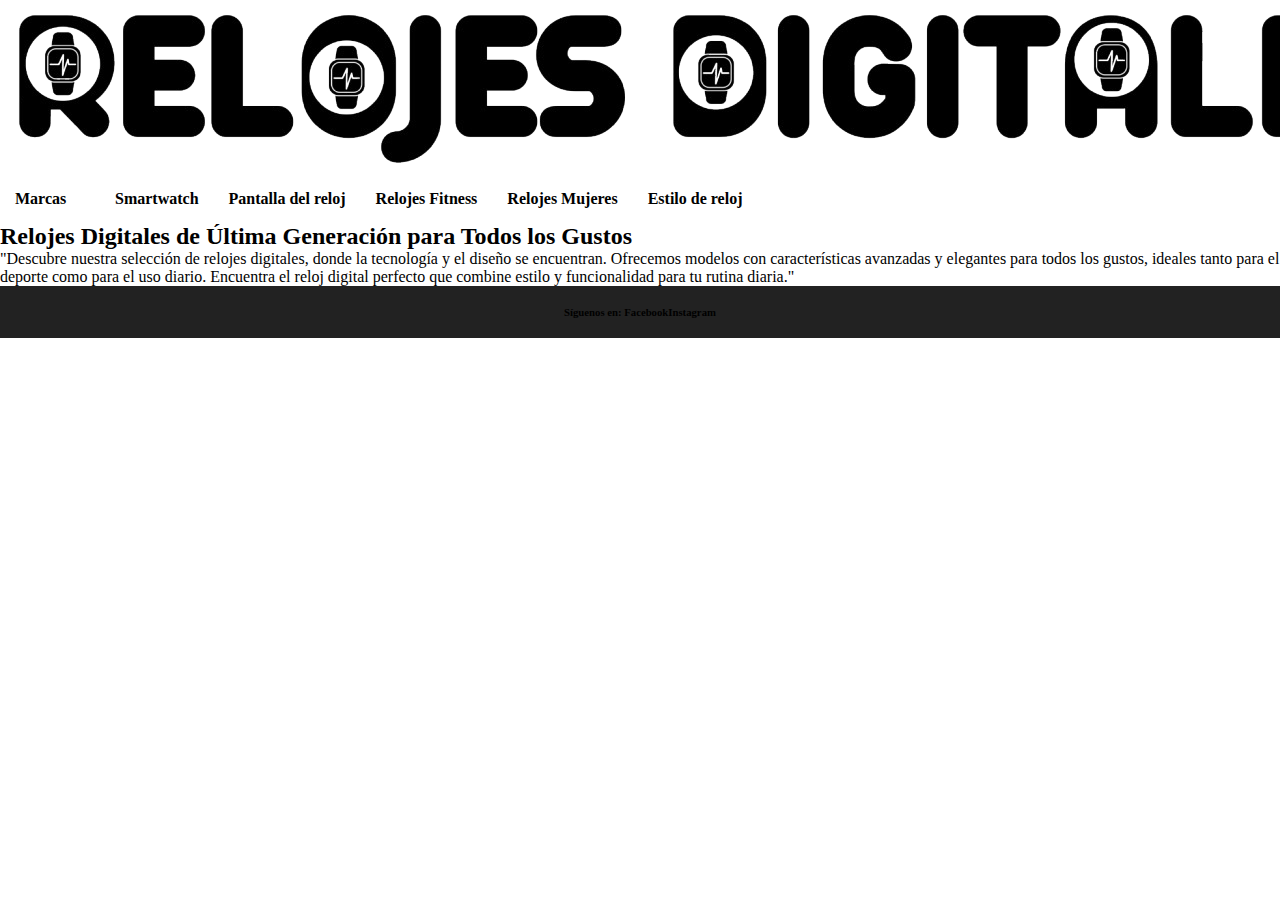
<file: relojes digitales/Celular.html>
<!DOCTYPE html>
<html lang="en">
<head>
    <meta charset="UTF-8">
    <meta name="viewport" content="width=device-width, initial-scale=1.0">
    <title>Document</title>
    <link rel="stylesheet" href="./css/style.css">
</head>
<body>
    <div class="contenedor">
        <header>
            <a href="index.html"><img src="./img/RELOJES DIGITALES.png" alt=""></a>
        <nav class="navegacion">
            <ul class="menu">
                <li><a href="marcas.html">Marcas</a>
                    <ul class="submenu">
                        <li><a href="https://amzn.to/4dgVu9H" target="_blank">Rolex</a></li>
                        <li><a href="https://amzn.to/4dlddwI" target="_blank">Casio</a></li>
                        <li><a href="https://amzn.to/3WXPXPO" target="_blank">Invicta</a></li>
                    </ul>
                </li>
                <li><a href="smartwatch.html">Smartwatch</a>
                    <ul class="submenu">
                        <li> <a href="Bluetooth.html">Bluetooth</a></li>
                        <li> <a href="Celular.html">Celular</a></li>
                        <li> <a href="NFC.html">NFC</a></li>
                        <li> <a href="USB.html">USB</a></li>
                        <li> <a href="Wi-Fi.html">Wi-Fi</a></li>
                    </ul>
                </li>
                <li><a href="pantalla de reloj.html">Pantalla del reloj</a></li>
                <li><a href="relojes fitness.html">Relojes Fitness</a></li>
                <li><a href="relojes mujeres.html">Relojes Mujeres</a></li>
                <li><a href="estilos de reloj.html">Estilo de reloj</a></li>
            </ul>
        </nav>
        </header>
        <main>
            <section>
                <h2>Relojes Digitales de Última Generación para Todos los Gustos</h2>
                <p>"Descubre nuestra selección de relojes digitales, donde la tecnología y el diseño se encuentran. Ofrecemos modelos con características avanzadas y elegantes para todos los gustos, ideales tanto para el deporte como para el uso diario. Encuentra el reloj digital perfecto que combine estilo y funcionalidad para tu rutina diaria."</p>
            </section>

        </main>
        <footer>
        <h6 class="footer">Síguenos en: FacebookInstagram</h6>
        </footer>
    </div> 
</body>
</html>
</file>
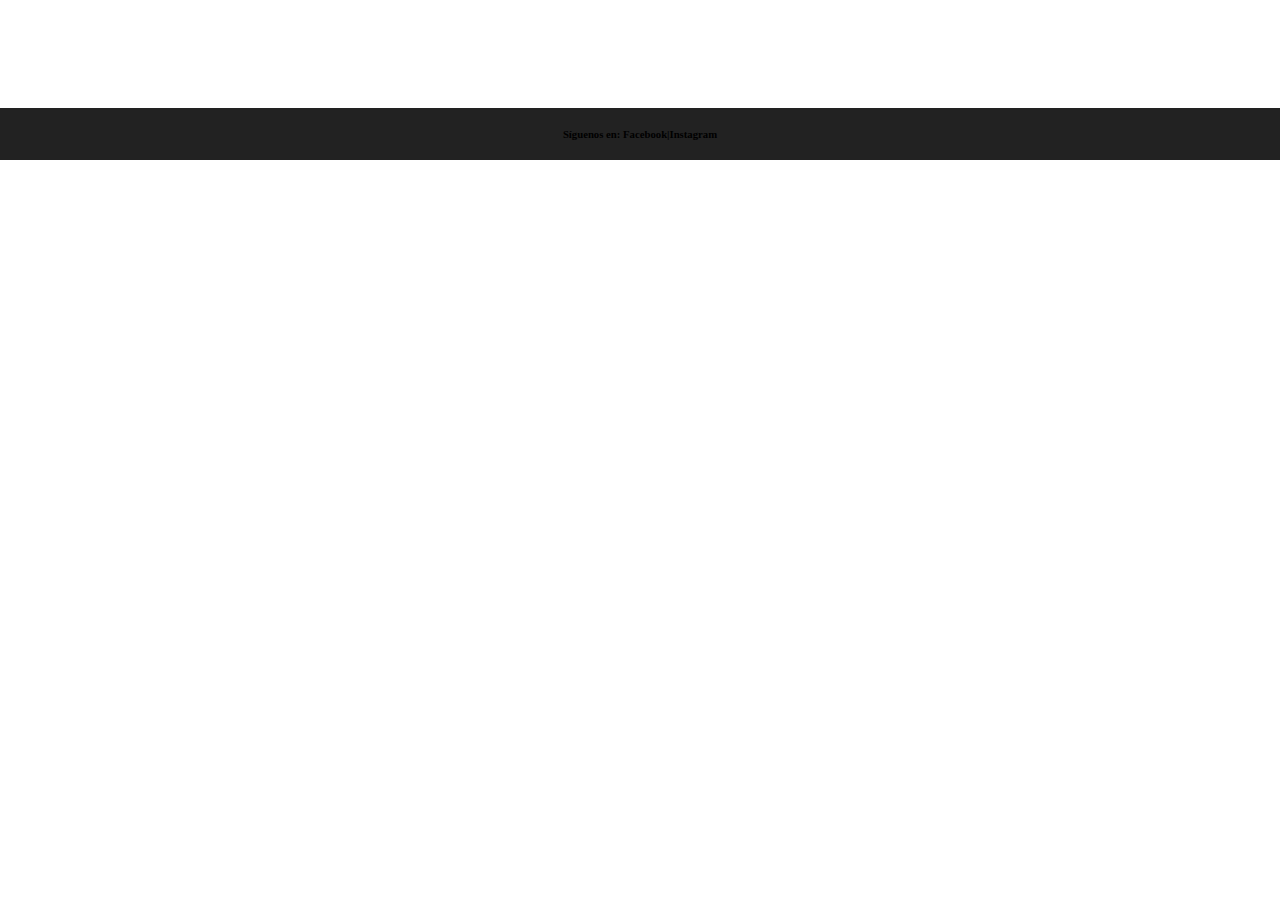
<file: relojes digitales/estilos de reloj.html>
<!DOCTYPE html>
<html lang="en">
<head>
    <meta charset="UTF-8">
    <meta name="viewport" content="width=device-width, initial-scale=1.0">
    <title>Document</title>
    <link rel="stylesheet" href="./css/style.css">
</head>
<body>
<div class="contenedor">
    <header>

    </header>
    <main>
        <ul class="elemento-padre">
            <li class="elemento1"></li>
            <li class="elemento2"></li>
            <li class="elemento3"></li>
            <li class="elemento4"></li>
            <li class="elemento5"></li>
            <li class="elemento6"></li>
        </ul>
    </main>
    <footer>
        <h6 class="footer">Síguenos en: Facebook|Instagram</h6>
</div>
</body>
</html>
</file>
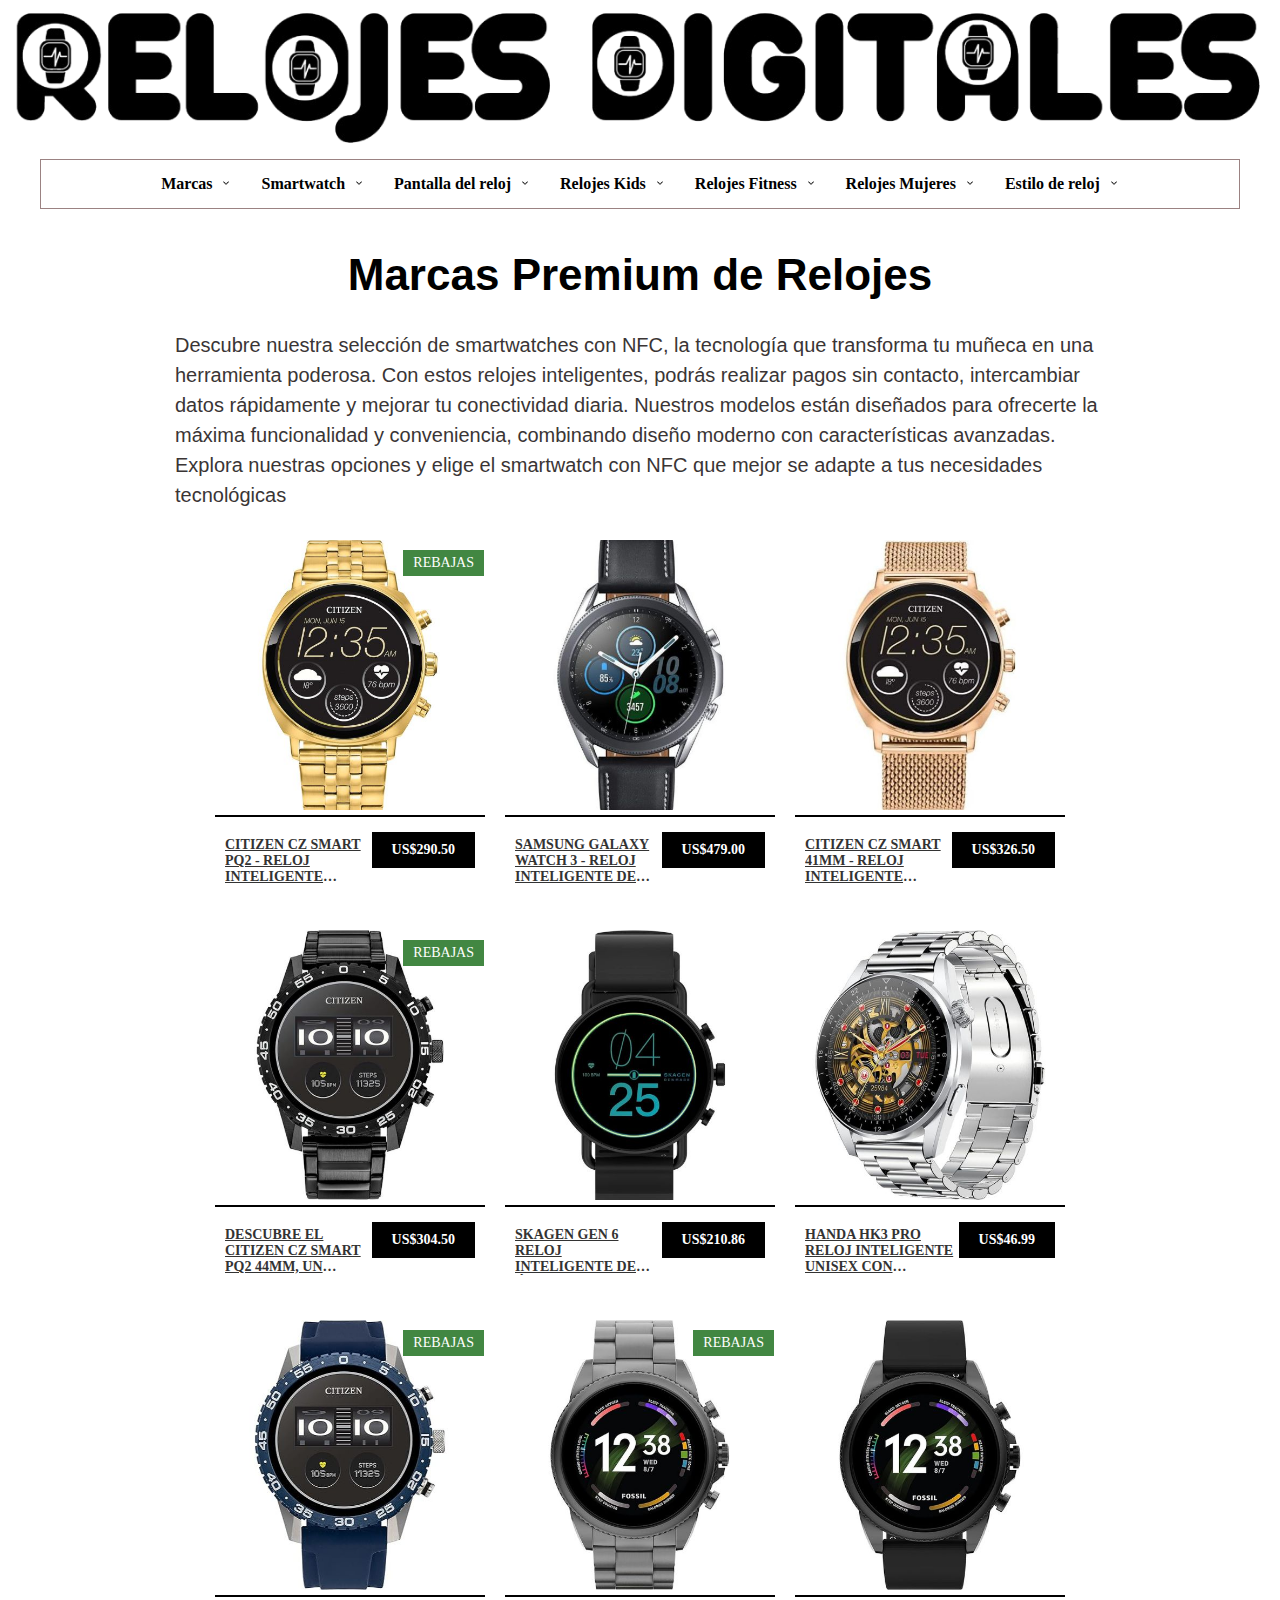
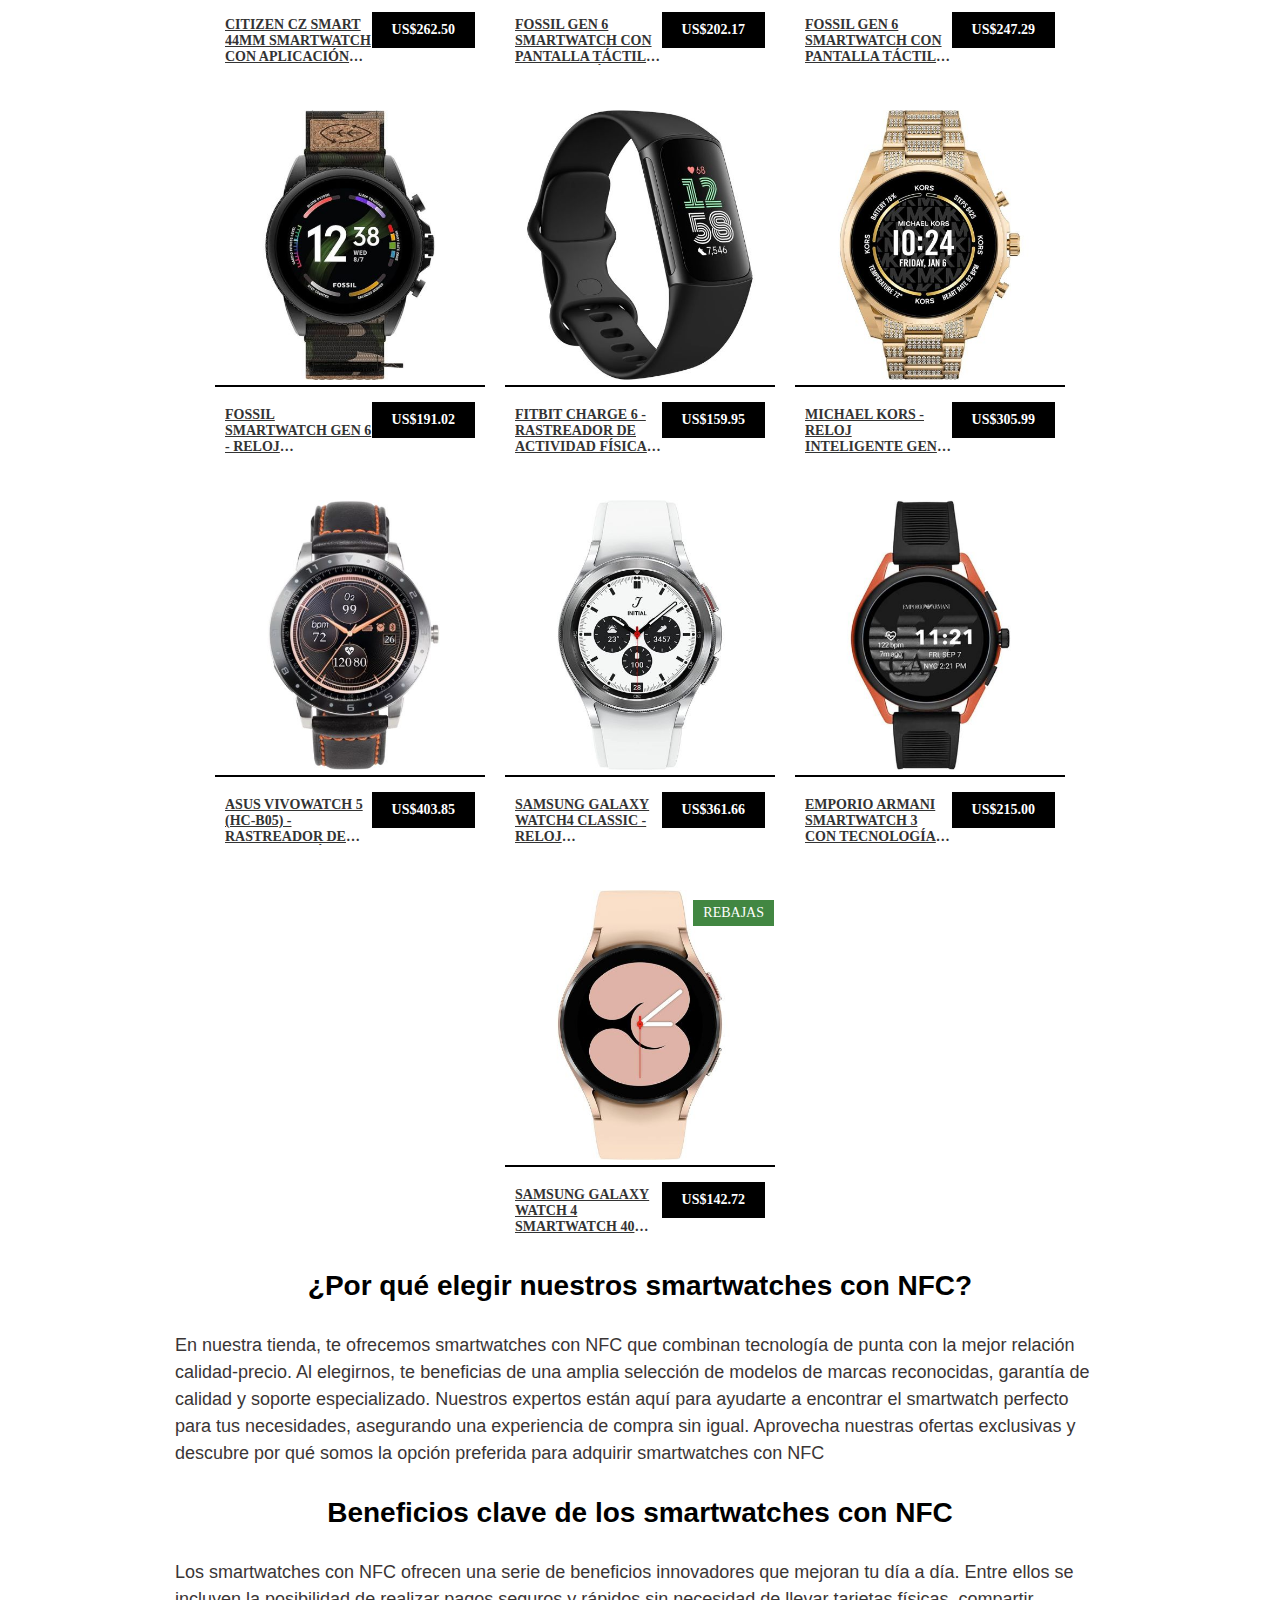
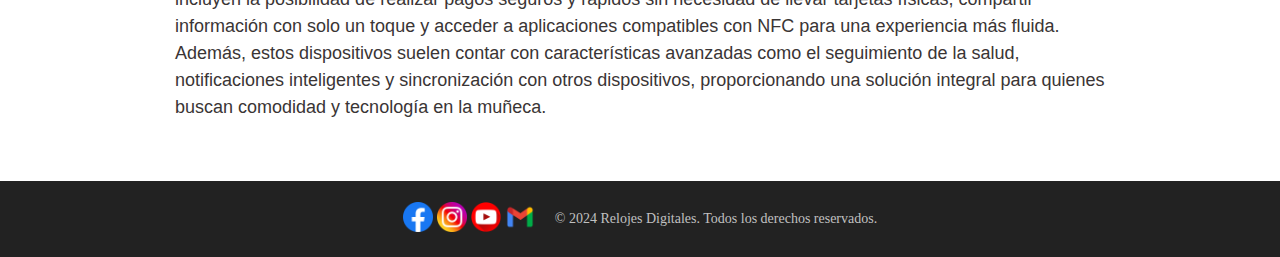
<file: relojes digitales/Marcas Premium.html>
<!DOCTYPE html>
<html lang="es">
<head>
    <meta charset="UTF-8">
    <meta name="viewport" content="width=device-width, initial-scale=1.0">
    <title>Smartwatches con NFC - Tu Tienda Online</title>
    <meta name="description" content="Descubre nuestra selección de smartwatches con tecnología NFC. Ofrecemos relojes inteligentes de marcas reconocidas, con funciones como pagos sin contacto, seguimiento de actividad y notificaciones. Compra ahora y mejora tu conectividad y estilo de vida.">
    <meta name="keywords" content="smartwatches NFC, relojes inteligentes, tecnología avanzada, gadgets, compra online">
    <meta name="robots" content="index, follow">
    <meta property="og:title" content="Smartwatches con NFC - Descubre Nuestra Selección y Compra Online">
    <meta property="og:description" content="Descubre nuestra selección de smartwatches con NFC: tecnología avanzada, pagos sin contacto y funciones innovadoras. Compra online y mejora tu conectividad con estilo.">
    <meta property="og:image" content="https://imgur.com/jWHAqnt">
    <meta property="og:url" content="">
    <meta property="og:type" content="website">
    <link rel="stylesheet" href="./css/style.css">
</head>
<body>
    <div class="main-content">
    <header class="header">
        <a href="index.html" aria-label="Ir a la página principal"><img src="./img/RELOJES DIGITALES.png" alt="Logo de la tienda"></a>
        <!-- Agregue un input checkbox -->
        <input type="checkbox" id="menu-toggle" class="menu-toggle" aria-expanded="false">
        <label for="menu-toggle" class="menu-icon" aria-label="Abrir menú">☰</label>
        <nav class="navigation">
            <ul class="menu">
                <li>
                    <a href="marcas.html" aria-haspopup="true" aria-expanded="false">Marcas 
                        <img src="./img/flecha.png" class="chevron-icon" alt="Chevron Icon">
                    </a>
                    <ul class="submenu" aria-label="Submenú de marcas">
                        <li><a href="https://amzn.to/4dgVu9H" target="_blank">Rolex</a></li>
                        <li><a href="https://amzn.to/4dlddwI" target="_blank">Casio</a></li>
                        <li><a href="https://amzn.to/3WXPXPO" target="_blank">Invicta</a></li>
                    </ul>
                </li>
                <li><a href="Smartwatch.html" aria-haspopup="true" aria-expanded="false">Smartwatch <img src="./img/flecha.png" class="chevron-icon" alt="Chevron Icon"></a>
                    <ul class="submenu" aria-label="Submenú de smartwatches">
                        <li> <a href="Smartwatch Amazon Alexa.html">Smartwatch Amazon Alexa</a></li>
                        <li> <a href="Celular.html">Celular</a></li>
                        <li> <a href="Smartwatch con NFC.html" aria-current="page">Smartwatch con NFC</a></li>
                        <li> <a href="USB.html">USB</a></li>
                        <li> <a href="Wi-Fi.html">Wi-Fi</a></li>
                    </ul>
                </li>
                <li><a href="pantalla de reloj.html">Pantalla del reloj <img src="./img/flecha.png" class="chevron-icon" alt="Chevron Icon"></a></li>
                <li><a href="Relojes Kids.html">Relojes Kids <img src="./img/flecha.png" class="chevron-icon" alt="Chevron Icon"></a></li>
                <li><a href="Relojes Fitness.html">Relojes Fitness <img src="./img/flecha.png" class="chevron-icon" alt="Chevron Icon"></a></li>
                <li><a href="relojes mujeres.html">Relojes Mujeres <img src="./img/flecha.png" class="chevron-icon" alt="Chevron Icon"></a></li>
                <li><a href="estilos de reloj.html">Estilo de reloj <img src="./img/flecha.png" class="chevron-icon" alt="Chevron Icon"></a></li>
            </ul>
        </nav>
        </header>
            <main class="main-content page-container">
                <section class="intro">
                    <h1 class="title">Marcas Premium de Relojes</h1>
                    <p class="description">Descubre nuestra selección de smartwatches con NFC, la tecnología que transforma tu muñeca en una herramienta poderosa. Con estos relojes inteligentes, podrás realizar pagos sin contacto, intercambiar datos rápidamente y mejorar tu conectividad diaria. Nuestros modelos están diseñados para ofrecerte la máxima funcionalidad y conveniencia, combinando diseño moderno con características avanzadas. Explora nuestras opciones y elige el smartwatch con NFC que mejor se adapte a tus necesidades tecnológicas</p>
                </section>
                <section class="gallery">
                    <div class="gallery-item">
                        <div class="card">
                            <a href="https://amzn.to/3YXQtPk" target="_blank" rel="noopener noreferrer" aria-label="CITIZEN CZ SMART PQ2 - Reloj inteligente unisex de 1.614” con tecnología avanzada">
                                <img src="./img/NFC/NFC 1.jpg" alt="citizen-cz-smart-pq2-reloj-inteligente-unisex-1-614-tecnología-avanzada-y-aplicación-youq-ia-ibm-watson-wear-os-google-gps-frecuencia-cárdaca">
                                <span class="sale-badge" aria-hidden="true">REBAJAS</span>
                            </a>
                            <div class="card-content">
                                <p class="item-description">CITIZEN CZ SMART PQ2 - RELOJ INTELIGENTE UNISEX DE 1.614” CON TECNOLOGÍA AVANZADA. INCLUYE APLICACIÓN YOUQ CON INTELIGENCIA ARTIFICIAL IBM WATSON, INVESTIGACIÓN DE LA NASA, SISTEMA WEAR OS DE GOOGLE, MONITOR DE FRECUENCIA CARDÍACA, GPS, RASTREADOR DE FITNESS Y COMPATIBILIDAD CON AMAZON ALEXA.</p>
                                <p class="price">US$290.50</p>
                            </div>
                        </div>
                    </div>
                    <div class="gallery-item">
                        <div class="card">
                            <a href="https://amzn.to/3ySvwum" target="_blank" rel="noopener noreferrer" aria-label="SAMSUNG GALAXY WATCH 3 - RELOJ INTELIGENTE DE ALTA GAMA CON MONITOR DE SALUD AVANZADO. EQUIPADO CON PANTALLA AMOLED DE 1.4 PULGADAS, GPS INTEGRADO, SEGUIMIENTO DE FITNESS Y CONECTIVIDAD BLUETOOTH. DISEÑO PREMIUM Y FUNCIONES INTELIGENTES PARA UNA VIDA ACTIVA Y CONECTADA.">
                                <img src="./img/NFC/NFC 2.jpg" alt="samsung-galaxy-watch-3-reloj-inteligente-monitor-de-salud-avanzado-pantalla-amoled-1-4-gps-integrado-seguimiento-de-fitness-bluetooth-premium">
                            </a>
                            <div class="card-content">
                                <p class="item-description">SAMSUNG GALAXY WATCH 3 - RELOJ INTELIGENTE DE ALTA GAMA CON MONITOR DE SALUD AVANZADO. EQUIPADO CON PANTALLA AMOLED DE 1.4 PULGADAS, GPS INTEGRADO, SEGUIMIENTO DE FITNESS Y CONECTIVIDAD BLUETOOTH. DISEÑO PREMIUM Y FUNCIONES INTELIGENTES PARA UNA VIDA ACTIVA Y CONECTADA.</p>
                                <p class="price">US$479.00</p>
                            </div>
                        </div>
                    </div>
                    <div class="gallery-item">
                        <div class="card">
                            <a href="https://amzn.to/4fTXR45" target="_blank" rel="noopener noreferrer" aria-label="CITIZEN CZ SMART 41MM - RELOJ INTELIGENTE UNISEX DE ORO ROSA CON TECNOLOGÍA DE PUNTA. INCLUYE APLICACIÓN YOUQ CON INTELIGENCIA ARTIFICIAL DE IBM WATSON Y INVESTIGACIÓN DE LA NASA. EQUIPADO CON PANTALLA TÁCTIL, SISTEMA WEAR OS DE GOOGLE, GPS INTEGRADO, RASTREADOR DE ACTIVIDAD Y CORREA DE CUERO PREMIUM. ELIJE UN RELOJ QUE COMBINA ELEGANCIA, FUNCIONALIDAD Y TECNOLOGÍA AVANZADA.">
                                <img src="./img/NFC/NFC 3.jpg" alt="Citizen-CZ-Smart-41mm-Reloj-Inteligente-Oro-Rosa-Tecnología-Avanzada-IA-IBM-Watson-Pantalla-Táctil-Wear-OS-GPS-Rastreador-Cuero-Premium">
                            </a>
                            <div class="card-content">
                                <p class="item-description">CITIZEN CZ SMART 41MM - RELOJ INTELIGENTE UNISEX DE ORO ROSA CON TECNOLOGÍA DE PUNTA. INCLUYE APLICACIÓN YOUQ CON INTELIGENCIA ARTIFICIAL DE IBM WATSON Y INVESTIGACIÓN DE LA NASA. EQUIPADO CON PANTALLA TÁCTIL, SISTEMA WEAR OS DE GOOGLE, GPS INTEGRADO, RASTREADOR DE ACTIVIDAD Y CORREA DE CUERO PREMIUM. ELIJE UN RELOJ QUE COMBINA ELEGANCIA, FUNCIONALIDAD Y TECNOLOGÍA AVANZADA.</p>
                                <p class="price">US$326.50</p>
                            </div>
                        </div>
                    </div>
                    <div class="gallery-item">
                        <div class="card">
                            <a href="https://amzn.to/3AJDqGO" target="_blank" rel="noopener noreferrer" aria-label="DESCUBRE EL CITIZEN CZ SMART PQ2 44MM, UN RELOJ INTELIGENTE DEPORTIVO DE ÚLTIMA GENERACIÓN QUE INCLUYE LA APLICACIÓN YOUQ Y TECNOLOGÍA AVANZADA CON IBM WATSON® AI. ESTE RELOJ ESTÁ EQUIPADO CON WEAR OS POR GOOGLE™, GPS INTEGRADO, RASTREADOR DE FITNESS Y ES COMPATIBLE CON AMAZON ALEXA. SU DISEÑO MODERNO Y FUNCIONAL OFRECE UNA EXPERIENCIA TECNOLÓGICA COMPLETA, IDEAL PARA OPTIMIZAR TU RENDIMIENTO EN DEPORTE Y MONITOREO DE SALUD.">
                                <img src="./img/NFC/NFC 4.jpg" alt="Citizen-CZ-Smart-PQ2-44mm-Reloj-Deportivo-Con-Tecnología-Wear-OS-Y-AI-IBM-Watson-GPS-Rastreador-De-Fitness-Y-Compatibilidad-Amazon-Alexa">
                                <span class="sale-badge" aria-hidden="true">REBAJAS</span>
                            </a>
                            <div class="card-content">
                                <p class="item-description">DESCUBRE EL CITIZEN CZ SMART PQ2 44MM, UN RELOJ INTELIGENTE DEPORTIVO DE ÚLTIMA GENERACIÓN QUE INCLUYE LA APLICACIÓN YOUQ Y TECNOLOGÍA AVANZADA CON IBM WATSON® AI. ESTE RELOJ ESTÁ EQUIPADO CON WEAR OS POR GOOGLE™, GPS INTEGRADO, RASTREADOR DE FITNESS Y ES COMPATIBLE CON AMAZON ALEXA. SU DISEÑO MODERNO Y FUNCIONAL OFRECE UNA EXPERIENCIA TECNOLÓGICA COMPLETA, IDEAL PARA OPTIMIZAR TU RENDIMIENTO EN DEPORTE Y MONITOREO DE SALUD.</p>
                                <p class="price">US$304.50</p>
                            </div>
                        </div>                  
                    </div>
                    <div class="gallery-item">
                        <div class="card">
                            <a href="https://amzn.to/4cBjROm" target="_blank" rel="noopener noreferrer" aria-label="SKAGEN GEN 6 RELOJ INTELIGENTE DE ÚLTIMA GENERACIÓN CON PANTALLA TÁCTIL DE ALTA DEFINICIÓN E INTEGRACIÓN CON ALEXA. MONITOREO AVANZADO DE SALUD, INCLUYENDO FRECUENCIA CARDÍACA Y NIVEL DE OXÍGENO EN SANGRE. TECNOLOGÍA NFC PARA PAGOS SIN CONTACTO Y DISEÑO ELEGANTE Y MODERNO EN COLOR NEGRO.">
                                <img src="./img/NFC/NFC 5.jpg" alt="Skagen-Gen-6-Reloj-Inteligente-Con-Pantalla-Táctil-HD-Integración-Con-Alexa-Monitoreo-De-Salud-NFC-Pagos-Sin-Contacto-Diseño-Moderno-Negro">
                            </a>
                            <div class="card-content">
                                <p class="item-description">SKAGEN GEN 6 RELOJ INTELIGENTE DE ÚLTIMA GENERACIÓN CON PANTALLA TÁCTIL DE ALTA DEFINICIÓN E INTEGRACIÓN CON ALEXA. MONITOREO AVANZADO DE SALUD, INCLUYENDO FRECUENCIA CARDÍACA Y NIVEL DE OXÍGENO EN SANGRE. TECNOLOGÍA NFC PARA PAGOS SIN CONTACTO Y DISEÑO ELEGANTE Y MODERNO EN COLOR NEGRO.</p>
                                <p class="price">US$210.86</p>
                            </div>
                        </div>
                    </div>
                    <div class="gallery-item">
                        <div class="card">
                            <a href="https://amzn.to/46U35c9" target="_blank" rel="noopener noreferrer" aria-label="HANDA HK3 PRO RELOJ INTELIGENTE UNISEX CON SEGUIMIENTO AVANZADO DE ACTIVIDAD FÍSICA, MONITOR DE SALUD INTEGRADO, MEDICIÓN DE FRECUENCIA CARDÍACA, FUNCIÓN DE LLAMADAS BLUETOOTH, NOTIFICACIONES EN TIEMPO REAL, GPS INTEGRADO Y DISEÑO MODERNO Y ELEGANTE.">
                                <img src="./img/NFC/NFC 6.jpg" alt="Handa-HK3-Pro-Reloj-Inteligente-Unisex-Con-Monitoreo-De-Salud-Y-Actividad-Física-Llamadas-Bluetooth-Notificaciones-GPS-Diseño-Moderno">
                            </a>
                            <div class="card-content">
                                <p class="item-description">HANDA HK3 PRO RELOJ INTELIGENTE UNISEX CON SEGUIMIENTO AVANZADO DE ACTIVIDAD FÍSICA, MONITOR DE SALUD INTEGRADO, MEDICIÓN DE FRECUENCIA CARDÍACA, FUNCIÓN DE LLAMADAS BLUETOOTH, NOTIFICACIONES EN TIEMPO REAL, GPS INTEGRADO Y DISEÑO MODERNO Y ELEGANTE.</p>
                                <p class="price">US$46.99</p>
                            </div>
                        </div>
                    </div>
                    <div class="gallery-item">
                        <div class="card">
                            <a href="https://amzn.to/3MlNvMM" target="_blank" rel="noopener noreferrer" aria-label="CITIZEN CZ SMART 44MM SMARTWATCH CON APLICACIÓN AVANZADA, MONITOREO COMPLETO DE SALUD Y FITNESS, WEAR OS CON TECNOLOGÍA DE INTELIGENCIA ARTIFICIAL, GPS INTEGRADO, NOTIFICACIONES INTELIGENTES Y DISEÑO MODERNO.">
                                <img src="./img/NFC/NFC 7.jpg" alt="Citizen-CZ-Smart-44mm-Con-Aplicación-Avanzada-Monitoreo-De-Salud-Y-Fitness-Wear-OS-Con-IA-GPS-Integrado-Notificaciones-Inteligentes-Diseño-Moderno">
                                <span class="sale-badge" aria-hidden="true">REBAJAS</span>
                            </a>
                            <div class="card-content">
                                <p class="item-description">CITIZEN CZ SMART 44MM SMARTWATCH CON APLICACIÓN AVANZADA, MONITOREO COMPLETO DE SALUD Y FITNESS, WEAR OS CON TECNOLOGÍA DE INTELIGENCIA ARTIFICIAL, GPS INTEGRADO, NOTIFICACIONES INTELIGENTES Y DISEÑO MODERNO.</p>
                                <p class="price">US$262.50</p>
                            </div>
                        </div>
                    </div>
                    <div class="gallery-item">
                        <div class="card">
                            <a href="https://amzn.to/4dYwzIc" target="_blank" rel="noopener noreferrer" aria-label="FOSSIL GEN 6 SMARTWATCH CON PANTALLA TÁCTIL, TECNOLOGÍA DE PAGO SIN CONTACTO, MONITOREO AVANZADO DE FRECUENCIA CARDÍACA Y NIVELES DE OXÍGENO EN SANGRE, GPS INTEGRADO, NOTIFICACIONES INTELIGENTES, ALTAVOZ INCORPORADO. DISEÑO MODERNO Y ELEGANTE EN COLOR NEGRO.">
                                <img src="./img/NFC/NFC 8.jpg" alt="Fossil-Gen-6-Smartwatch-con-Pantalla-Táctil,-Pagos-Sin-Contacto,-Monitoreo-De-Salud,-GPS,-Notificaciones-Inteligentes,-Altavoz,-Diseño-Moderno">
                                <span class="sale-badge" aria-hidden="true">REBAJAS</span>
                            </a>
                            <div class="card-content">
                                <p class="item-description">FOSSIL GEN 6 SMARTWATCH CON PANTALLA TÁCTIL, TECNOLOGÍA DE PAGO SIN CONTACTO, MONITOREO AVANZADO DE FRECUENCIA CARDÍACA Y NIVELES DE OXÍGENO EN SANGRE, GPS INTEGRADO, NOTIFICACIONES INTELIGENTES, ALTAVOZ INCORPORADO. DISEÑO MODERNO Y ELEGANTE EN COLOR NEGRO.</p>
                                <p class="price">US$202.17</p>
                            </div>
                        </div>
                    </div>
                    <div class="gallery-item">
                        <div class="card">
                            <a href="https://amzn.to/4dGHarr" target="_blank" rel="noopener noreferrer" aria-label="FOSSIL GEN 6 SMARTWATCH CON PANTALLA TÁCTIL DE 1.732 IN, ALEXA INTEGRADO, MONITOREO AVANZADO DE FRECUENCIA CARDÍACA Y OXÍGENO EN SANGRE, GPS, PAGOS SIN CONTACTO, ALTAVOZ INCORPORADO Y NOTIFICACIONES DE TELÉFONO INTELIGENTE. COLOR NEGRO CON DISEÑO MODERNO Y SOFISTICADO.">
                                <img src="./img/NFC/NFC 9.jpg" alt="Fossil-Gen-6-Smartwatch-con-pantalla-táctil-1.73”,-monitoreo-cardiaco,-GPS,-pagos-sin-contacto,-y-altavoz-integrado.-Diseño-moderno-en-negro.">
                            </a>
                            <div class="card-content">
                                <p class="item-description">FOSSIL GEN 6 SMARTWATCH CON PANTALLA TÁCTIL DE 1.732 IN, ALEXA INTEGRADO, MONITOREO AVANZADO DE FRECUENCIA CARDÍACA Y OXÍGENO EN SANGRE, GPS, PAGOS SIN CONTACTO, ALTAVOZ INCORPORADO Y NOTIFICACIONES DE TELÉFONO INTELIGENTE. COLOR NEGRO CON DISEÑO MODERNO Y SOFISTICADO.</p>
                                <p class="price">US$247.29</p>
                            </div>
                        </div>
                    </div>
                    <div class="gallery-item">
                        <div class="card">
                            <a href="https://amzn.to/3yWtLfM" target="_blank" rel="noopener noreferrer" aria-label="FOSSIL SMARTWATCH GEN 6 - RELOJ INTELIGENTE CON PANTALLA TÁCTIL DE ALTA DEFINICIÓN Y CARGADOR RÁPIDO INCLUIDO. INCORPORA TECNOLOGÍA NFC, COMPATIBILIDAD CON ALEXA, MONITOREO DE FRECUENCIA CARDÍACA, GPS Y UN DISEÑO MODERNO EN COLOR NEGRO CAMUFLADO.">
                                <img src="./img/NFC/NFC 10.jpg" alt="Fossil-Smartwatch-Gen-6,-pantalla-táctil,-cargador-rápido,-NFC,-compatible-con-Alexa,-GPS,-monitor-cardiaco,-diseño-negro-camuflado.">
                            </a>
                            <div class="card-content">
                                <p class="item-description">FOSSIL SMARTWATCH GEN 6 - RELOJ INTELIGENTE CON PANTALLA TÁCTIL DE ALTA DEFINICIÓN Y CARGADOR RÁPIDO INCLUIDO. INCORPORA TECNOLOGÍA NFC, COMPATIBILIDAD CON ALEXA, MONITOREO DE FRECUENCIA CARDÍACA, GPS Y UN DISEÑO MODERNO EN COLOR NEGRO CAMUFLADO.</p>
                                <p class="price">US$191.02</p>
                            </div>
                        </div>
                    </div>
                    <div class="gallery-item">
                        <div class="card">
                            <a href="https://amzn.to/4e3nxcJ" target="_blank" rel="noopener noreferrer" aria-label="FITBIT CHARGE 6 - RASTREADOR DE ACTIVIDAD FÍSICA CON MONITOR DE FRECUENCIA CARDÍACA, GPS INTEGRADO, APLICACIONES DE GOOGLE, Y HERRAMIENTAS AVANZADAS DE SALUD. INCLUYE MEMBRESÍA PREMIUM DE 6 MESES, FUNCIONES DE MONITOREO DE EJERCICIO Y SUEÑO, Y UN DISEÑO MODERNO Y ELEGANTE.">
                                <img src="./img/NFC/NFC 11.jpg" alt="Fitbit-Charge-6,-rastreador-de-actividad,-GPS,-monitor-cardiaco,-aplicaciones-de-Google,-membresía-premium,-diseño-elegante.">
                            </a>
                            <div class="card-content">
                                <p class="item-description">FITBIT CHARGE 6 - RASTREADOR DE ACTIVIDAD FÍSICA CON MONITOR DE FRECUENCIA CARDÍACA, GPS INTEGRADO, APLICACIONES DE GOOGLE, Y HERRAMIENTAS AVANZADAS DE SALUD. INCLUYE MEMBRESÍA PREMIUM DE 6 MESES, FUNCIONES DE MONITOREO DE EJERCICIO Y SUEÑO, Y UN DISEÑO MODERNO Y ELEGANTE.</p>
                                <p class="price">US$159.95</p>
                            </div>
                        </div>
                    </div>
                    <div class="gallery-item">
                        <div class="card">
                            <a href="https://amzn.to/46VQnJG" target="_blank" rel="noopener noreferrer" aria-label="MICHAEL KORS - RELOJ INTELIGENTE GEN 6 CON PANTALLA TÁCTIL DE ALTA DEFINICIÓN, ALTAVOZ INTEGRADO, MONITOREO DE FRECUENCIA CARDÍACA Y OXÍGENO EN SANGRE, GPS INTEGRADO, TECNOLOGÍA DE PAGOS SIN CONTACTO, Y NOTIFICACIONES DE SMARTPHONE EN TIEMPO REAL. DISEÑO ELEGANTE EN GOLD GLITZ.">
                                <img src="./img/NFC/NFC 12.jpg" alt="Michael-Kors-Gen-6,-reloj-inteligente-con-pantalla-HD,-altavoz,-monitoreo-cardiaco-y-de-oxígeno,-GPS,-pagos-sin-contacto,-diseño-Gold-Glitz.">
                            </a>
                            <div class="card-content">
                                <p class="item-description">MICHAEL KORS - RELOJ INTELIGENTE GEN 6 CON PANTALLA TÁCTIL DE ALTA DEFINICIÓN, ALTAVOZ INTEGRADO, MONITOREO DE FRECUENCIA CARDÍACA Y OXÍGENO EN SANGRE, GPS INTEGRADO, TECNOLOGÍA DE PAGOS SIN CONTACTO, Y NOTIFICACIONES DE SMARTPHONE EN TIEMPO REAL. DISEÑO ELEGANTE EN GOLD GLITZ.</p>
                                <p class="price">US$305.99</p>
                            </div>
                        </div>
                    </div>
                    <div class="gallery-item">
                        <div class="card">
                            <a href="https://amzn.to/3Tcl1ZU" target="_blank" rel="noopener noreferrer" aria-label="ASUS VIVOWATCH 5 (HC-B05) - RASTREADOR DE SALUD PORTÁTIL INTELIGENTE CON MONITOREO CONTINUO DE FRECUENCIA CARDÍACA, TEMPERATURA, NIVEL DE OXÍGENO Y CALIDAD DEL SUEÑO. INCLUYE SEGUIMIENTO DE ACTIVIDAD FÍSICA Y RESPIRACIÓN. TECNOLOGÍA ASUS HEALTHAI PARA CONSEJOS PERSONALIZADOS. DISEÑO ELEGANTE Y DURADERO CON BATERÍA DE HASTA 14 DÍAS Y RESISTENCIA AL AGUA. COMPATIBLE CON CORREAS ESTÁNDAR Y LA APLICACIÓN ASUS HEALTHCONNECT.">
                                <img src="./img/NFC/NFC 13.jpg" alt="Asus-VivoWatch-5-HC-B05,-rastreador-con-monitor-de-frecuencia-cardiaca,-temperatura,-oxígeno,-sueño,-batería-de-14-días,-resistente-al-agua.">
                            </a>
                            <div class="card-content">
                                <p class="item-description">ASUS VIVOWATCH 5 (HC-B05) - RASTREADOR DE SALUD PORTÁTIL INTELIGENTE CON MONITOREO CONTINUO DE FRECUENCIA CARDÍACA, TEMPERATURA, NIVEL DE OXÍGENO Y CALIDAD DEL SUEÑO. INCLUYE SEGUIMIENTO DE ACTIVIDAD FÍSICA Y RESPIRACIÓN. TECNOLOGÍA ASUS HEALTHAI PARA CONSEJOS PERSONALIZADOS. DISEÑO ELEGANTE Y DURADERO CON BATERÍA DE HASTA 14 DÍAS Y RESISTENCIA AL AGUA. COMPATIBLE CON CORREAS ESTÁNDAR Y LA APLICACIÓN ASUS HEALTHCONNECT.</p>
                                <p class="price">US$403.85</p>
                            </div>
                        </div>
                    </div>
                    <div class="gallery-item">
                        <div class="card">
                            <a href="https://amzn.to/3Tbi0ZT" target="_blank" rel="noopener noreferrer" aria-label="SAMSUNG GALAXY WATCH4 CLASSIC - RELOJ INTELIGENTE DE 42 MM (1.65 PULGADAS) CON MONITOREO DE ECG, SEGUIMIENTO AVANZADO DEL SUEÑO, MÚLTIPLES MODOS DE ENTRENAMIENTO, GPS PRECISO, DETECCIÓN DE CAÍDAS, LTE INTEGRADO, VERSIÓN EE. UU., COLOR PLATEADO">
                                <img src="./img/NFC/NFC 14.jpg" alt="Samsung-Galaxy-Watch4-Classic-42mm,-pantalla-AMOLED-1.65”,-ECG,-seguimiento-de-sueño,-GPS,-LTE,-diseño-plata,-compatible-con-Android.">
                            </a>
                            <div class="card-content">
                                <p class="item-description">SAMSUNG GALAXY WATCH4 CLASSIC - RELOJ INTELIGENTE DE 42 MM (1.65 PULGADAS) CON MONITOREO DE ECG, SEGUIMIENTO AVANZADO DEL SUEÑO, MÚLTIPLES MODOS DE ENTRENAMIENTO, GPS PRECISO, DETECCIÓN DE CAÍDAS, LTE INTEGRADO, VERSIÓN EE. UU., COLOR PLATEADO</p>
                                <p class="price">US$361.66</p>
                            </div>
                        </div>
                    </div>
                    <div class="gallery-item">
                        <div class="card">
                            <a href="https://amzn.to/4g3ITZn" target="_blank" rel="noopener noreferrer" aria-label="EMPORIO ARMANI SMARTWATCH 3 CON TECNOLOGÍA WEAR OS DE GOOGLE ALTAVOZ INTEGRADO MONITOREO DE FRECUENCIA CARDÍACA GPS NFC NOTIFICACIONES INTELIGENTES DISEÑO ELEGANTE EN NEGRO Y ANARANJADO PERSONALIZACIÓN DE ESFERAS RASTREO DE SALUD Y FITNESS CONECTIVIDAD BLUETOOTH Y WIFI RESISTENTE AL AGUA COMPATIBLE CON ANDROID E IOS IDEAL PARA ESTILO DE VIDA ACTIVO">
                                <img src="./img/NFC/NFC 15.jpg" alt="Emporio-Armani-Smartwatch-3-con-Wear-OS,-altavoz,-GPS,-NFC,-notificaciones,-diseño-negro-y-anaranjado,-salud-y-fitness,-Bluetooth-y-WiFi.">
                            </a>
                            <div class="card-content">
                                <p class="item-description">EMPORIO ARMANI SMARTWATCH 3 CON TECNOLOGÍA WEAR OS DE GOOGLE ALTAVOZ INTEGRADO MONITOREO DE FRECUENCIA CARDÍACA GPS NFC NOTIFICACIONES INTELIGENTES DISEÑO ELEGANTE EN NEGRO Y ANARANJADO PERSONALIZACIÓN DE ESFERAS RASTREO DE SALUD Y FITNESS CONECTIVIDAD BLUETOOTH Y WIFI RESISTENTE AL AGUA COMPATIBLE CON ANDROID E IOS IDEAL PARA ESTILO DE VIDA ACTIVO</p>
                                <p class="price">US$215.00</p>
                            </div>
                        </div>
                    </div>
                    <div class="gallery-item">
                        <div class="card">
                            <a href="https://amzn.to/4765IHS" target="_blank" rel="noopener noreferrer" aria-label="SAMSUNG GALAXY WATCH 4 SMARTWATCH 40 MM 1.58 PULGADAS MONITOR ECG AVANZADO SALUD Y ACONDICIONAMIENTO FÍSICO SEGUIMIENTO DE CICLOS DE SUEÑO MODOS DEPORTIVOS GPS INTEGRADO DETECCIÓN AUTOMÁTICA DE CAÍDAS CONECTIVIDAD BLUETOOTH NOTIFICACIONES INTELIGENTES CONTROL DE MÚSICA DISEÑO ELEGANTE Y MODERNO VERSIÓN ESTADOS UNIDOS COLOR ORO ROSA COMPATIBLE CON ANDROID IDEAL PARA EL DÍA A DÍA Y ACTIVIDADES FÍSICAS">
                                <img src="./img/NFC/NFC 16.jpg" alt="Samsung-Galaxy-Watch-4-de-40-mm:-monitor-ECG,-GPS,-detección-de-caídas,-notificaciones-inteligentes,-diseño-en-oro-rosa,-compatible-con-Android.">
                                <span class="sale-badge" aria-hidden="true">REBAJAS</span>
                            </a>
                            <div class="card-content">
                                <p class="item-description">SAMSUNG GALAXY WATCH 4 SMARTWATCH 40 MM 1.58 PULGADAS MONITOR ECG AVANZADO SALUD Y ACONDICIONAMIENTO FÍSICO SEGUIMIENTO DE CICLOS DE SUEÑO MODOS DEPORTIVOS GPS INTEGRADO DETECCIÓN AUTOMÁTICA DE CAÍDAS CONECTIVIDAD BLUETOOTH NOTIFICACIONES INTELIGENTES CONTROL DE MÚSICA DISEÑO ELEGANTE Y MODERNO VERSIÓN ESTADOS UNIDOS COLOR ORO ROSA COMPATIBLE CON ANDROID IDEAL PARA EL DÍA A DÍA Y ACTIVIDADES FÍSICAS</p>
                                <p class="price">US$142.72</p>
                            </div>
                        </div>
                    </div>
                </section>
                <h2 class="subheading">¿Por qué elegir nuestros smartwatches con NFC?</h2>
                <p class="subheading-description">En nuestra tienda, te ofrecemos smartwatches con NFC que combinan tecnología de punta con la mejor relación calidad-precio. Al elegirnos, te beneficias de una amplia selección de modelos de marcas reconocidas, garantía de calidad y soporte especializado. Nuestros expertos están aquí para ayudarte a encontrar el smartwatch perfecto para tus necesidades, asegurando una experiencia de compra sin igual. Aprovecha nuestras ofertas exclusivas y descubre por qué somos la opción preferida para adquirir smartwatches con NFC
                </p>
                <h3 class="subheading">Beneficios clave de los smartwatches con NFC</h3>
                <p class="subheading-description">Los smartwatches con NFC ofrecen una serie de beneficios innovadores que mejoran tu día a día. Entre ellos se incluyen la posibilidad de realizar pagos seguros y rápidos sin necesidad de llevar tarjetas físicas, compartir información con solo un toque y acceder a aplicaciones compatibles con NFC para una experiencia más fluida. Además, estos dispositivos suelen contar con características avanzadas como el seguimiento de la salud, notificaciones inteligentes y sincronización con otros dispositivos, proporcionando una solución integral para quienes buscan comodidad y tecnología en la muñeca.</p>
            </main>
    </div>
    <footer class="footer">
        <div class="footer-content">
            <div class="social-icons">
                <a href="https://www.facebook.com" target="_blank"><img src="./img/facebook.png" alt="Facebook"></a>
                <a href="https://www.instagram.com" target="_blank"><img src="./img/instagram.png" alt="Instagram"></a>
                <a href="https://www.youtube.com" target="_blank"><img src="./img/youtube.png" alt="YouTube"></a>
                <a href="mailto:relojesdigitales.sn@gmail.com"><img src="./img/gmail.png" alt="Gmail"></a>
            </div>
            <p class="footer-text">© 2024 Relojes Digitales. Todos los derechos reservados.</p>
        </div>
    </footer>
</body>
</html>
</file>
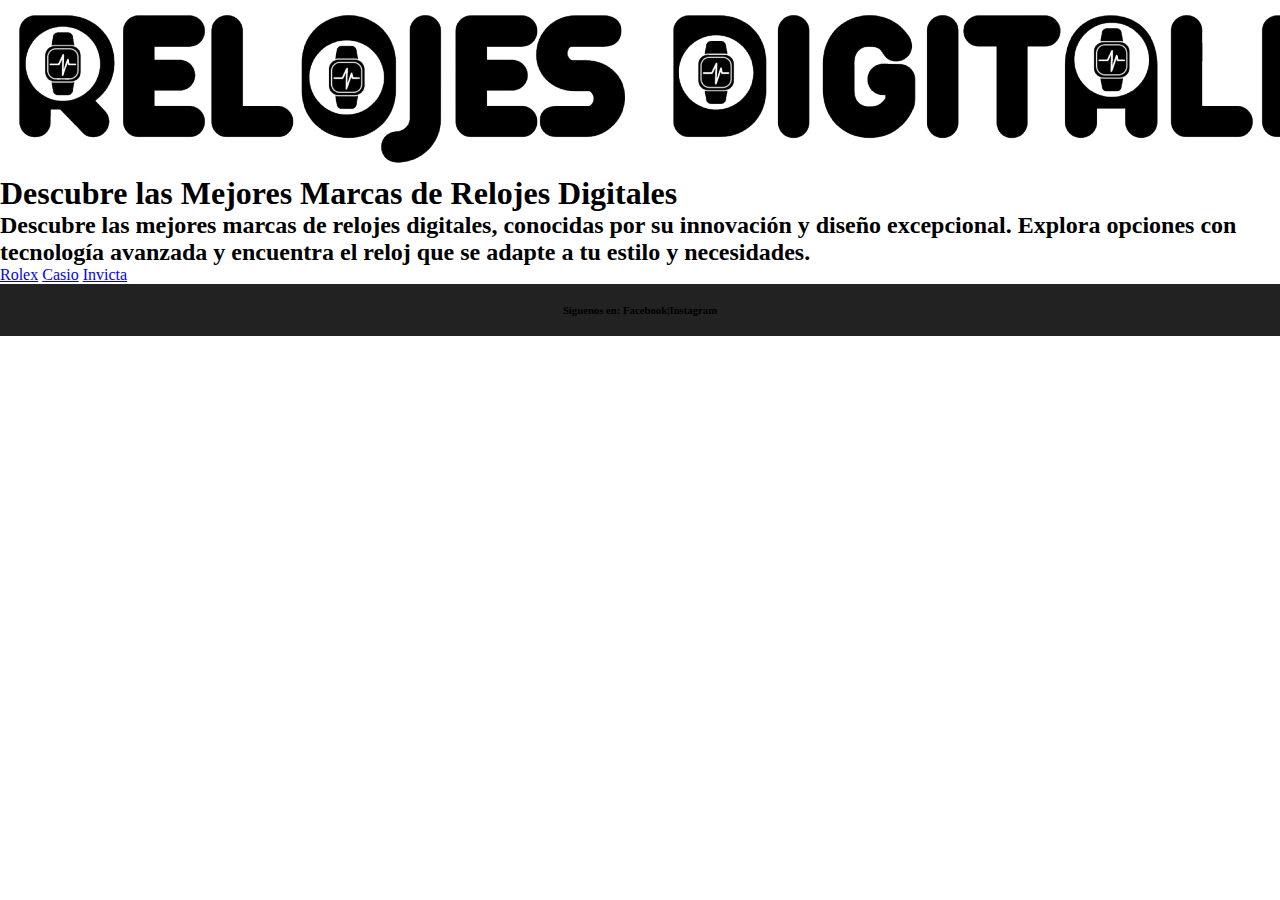
<file: relojes digitales/marcas.html>
<!DOCTYPE html>
<html lang="en">
<head>
    <meta charset="UTF-8">
    <meta name="viewport" content="width=device-width, initial-scale=1.0">
    <title>Document</title>
    <link rel="stylesheet" href="./css/style.css">
</head>
<body>
  <div class="contenedor">
      <header>
        <a href="index.html"><img src="./img/RELOJES DIGITALES.png" alt=""></a>
  </h1>
    <h1 class="titulo4">Descubre las Mejores Marcas de Relojes Digitales</h1>
    <h2>Descubre las mejores marcas de relojes digitales, conocidas por su innovación y diseño excepcional. Explora opciones con tecnología avanzada y encuentra el reloj que se adapte a tu estilo y necesidades.</h2>
    <a href="https://amzn.to/4dgVu9H"
target="_blank">Rolex</a>
<a href="https://amzn.to/4dlddwI"
target="_blank">Casio</a>
<a href="https://amzn.to/3WXPXPO"
target="_blank">Invicta</a>
      </header>
<footer>
    <h6 class="footer">Síguenos en: Facebook|Instagram</h6>
  </div>
</body>
</html>
</file>
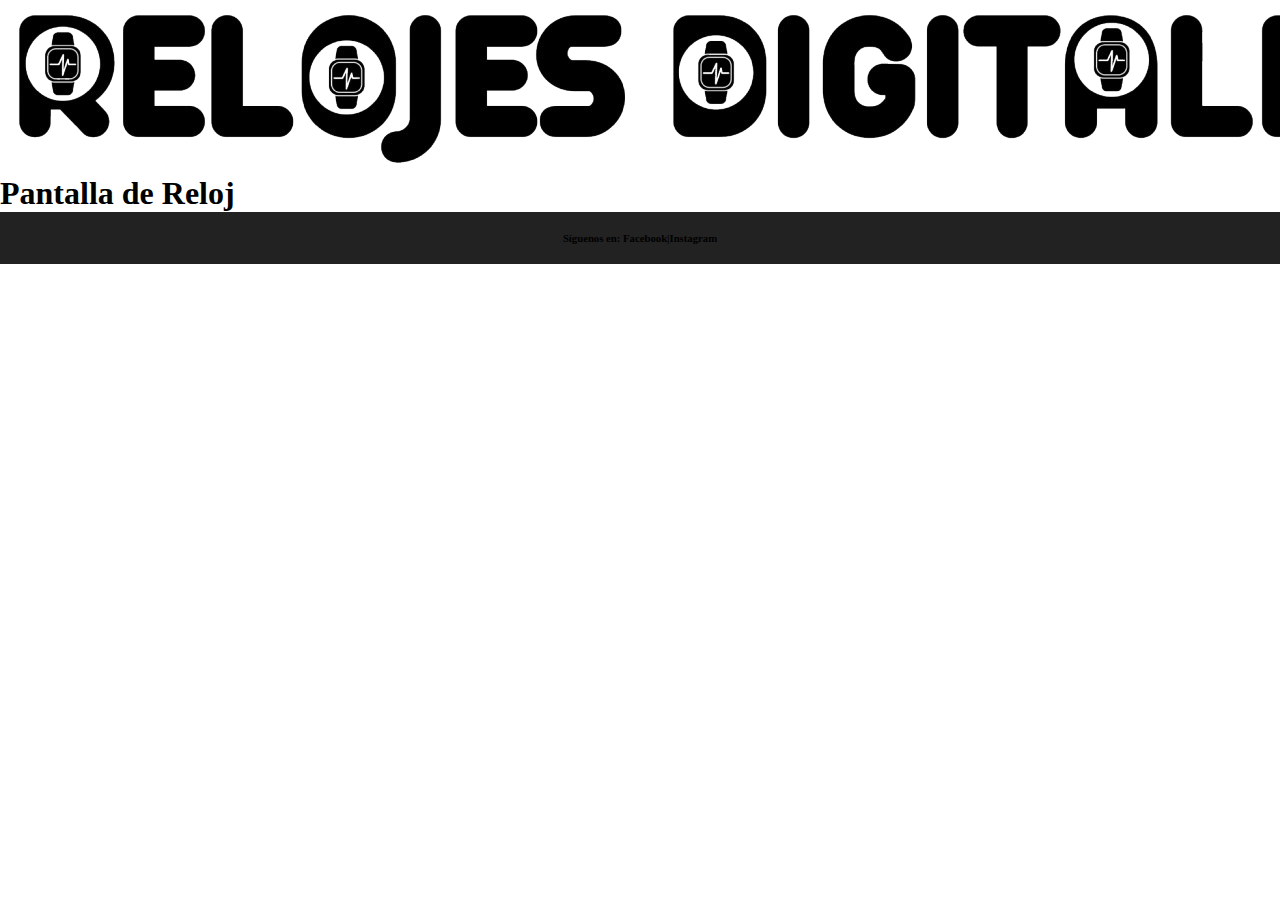
<file: relojes digitales/pantalla de reloj.html>
<!DOCTYPE html>
<html lang="en">
<head>
    <meta charset="UTF-8">
    <meta name="viewport" content="width=device-width, initial-scale=1.0">
    <title>Pantalla de Reloj</title>
    <link rel="stylesheet" href="./css/style.css">
</head>
<body>
<div class="contenedor">
    <header>
    <a href="index.html"><img src="./img/RELOJES DIGITALES.png" alt=""></a>
    <h1 class="titulo2">Pantalla de Reloj</h1>   
    <div class="caja1">
    <div class="caja2">
        <div class="caja3">
            <div class="caja4">
                </div>
            </div>
        </div>
</div>
</header>
    <footer>
    <h6 class="footer">Síguenos en: Facebook|Instagram</h6>
</div>
</body>
</html>
</file>
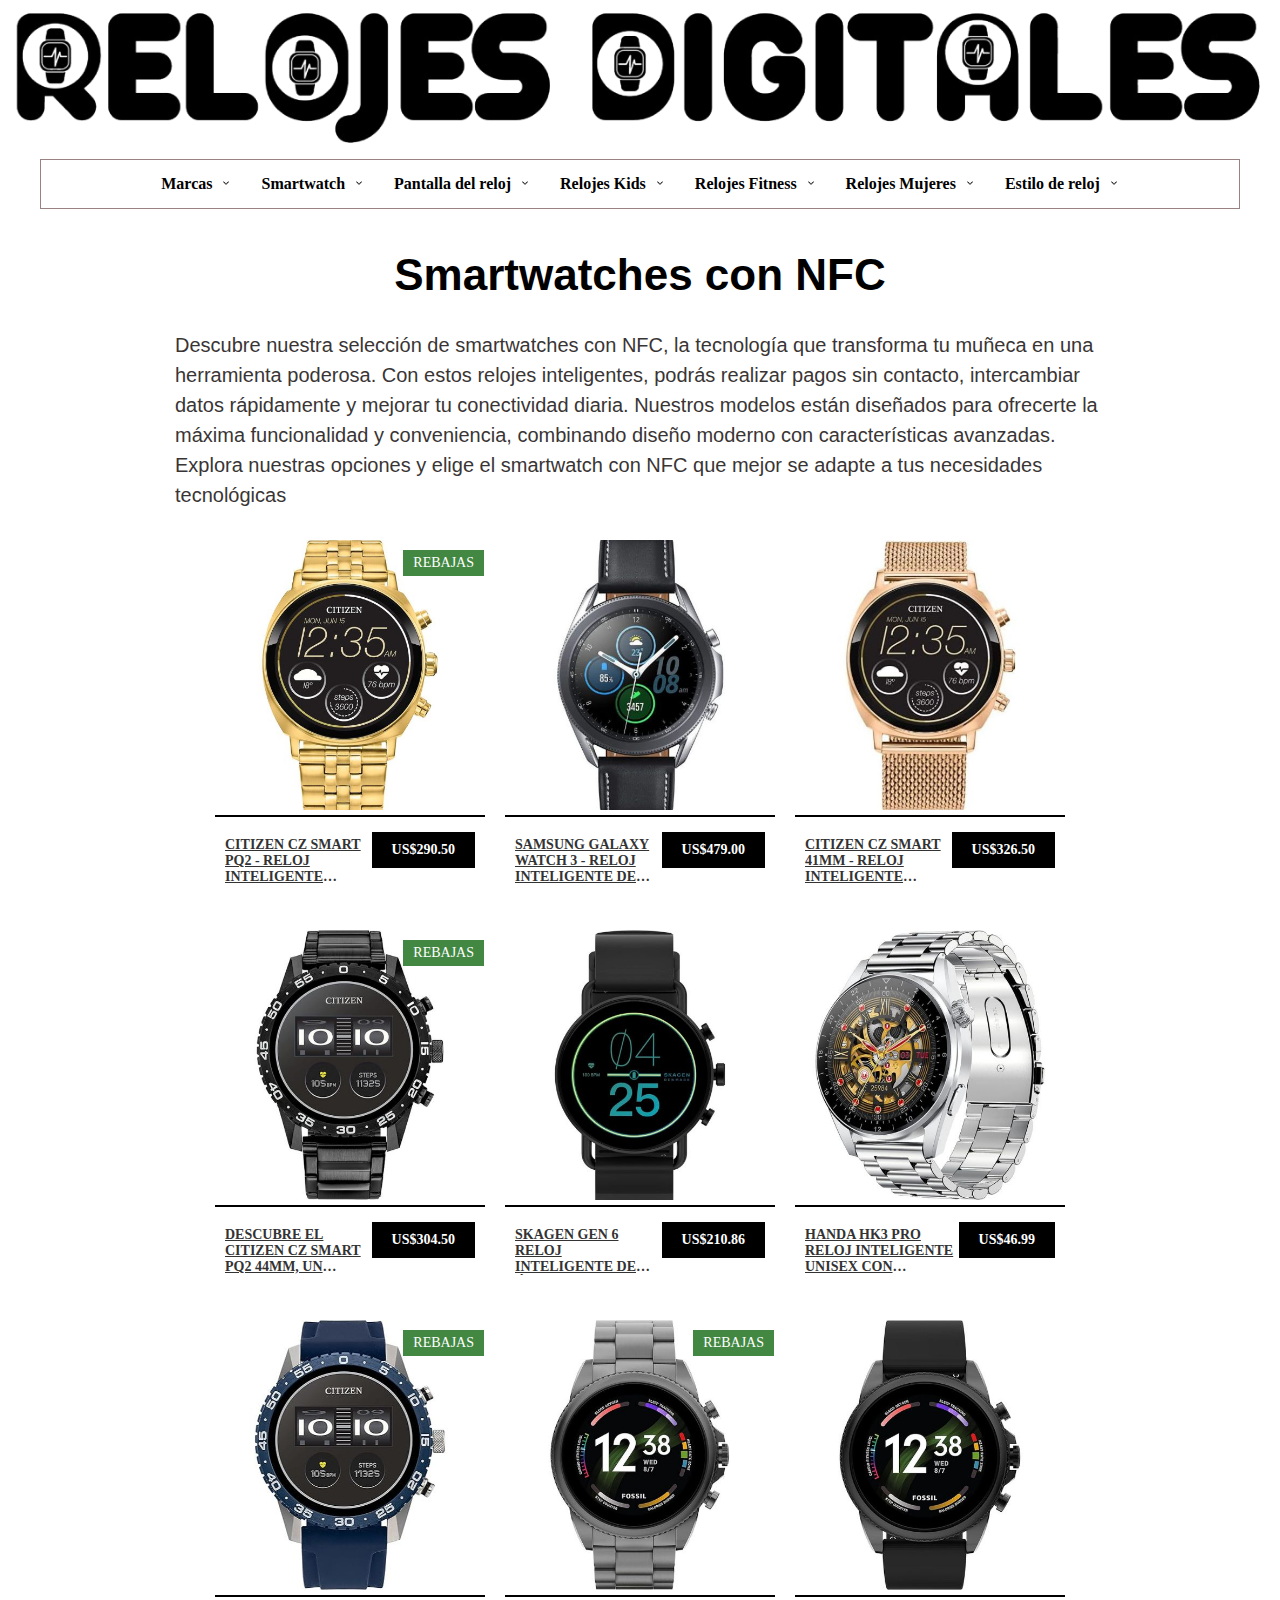
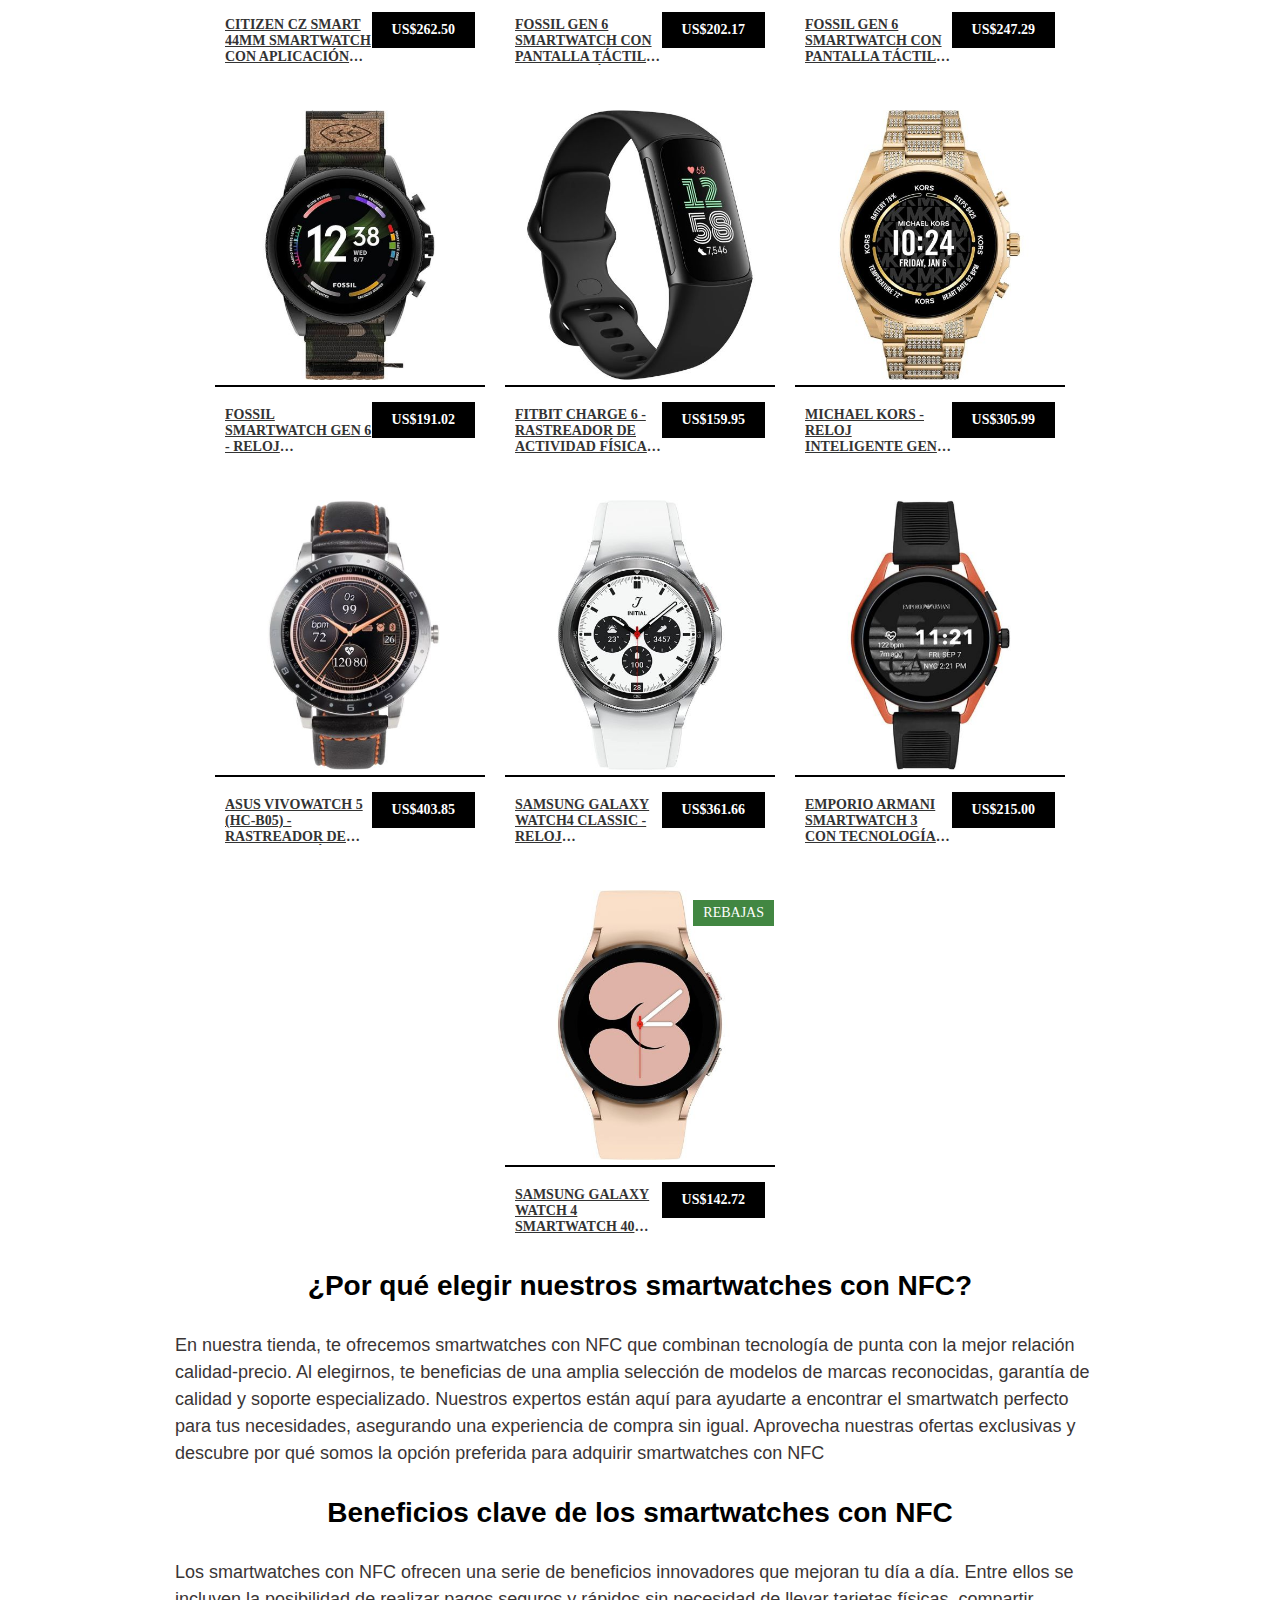
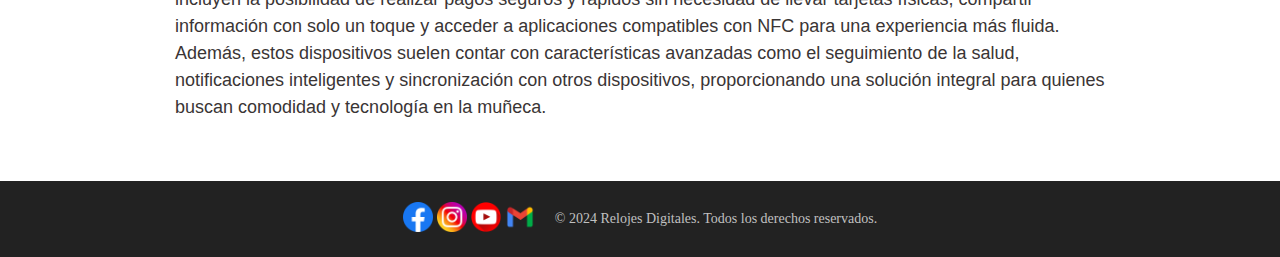
<file: relojes digitales/relojes de carrera.html>
<!DOCTYPE html>
<html lang="es">
<head>
    <meta charset="UTF-8">
    <meta name="viewport" content="width=device-width, initial-scale=1.0">
    <title>Smartwatches con NFC - Tu Tienda Online</title>
    <meta name="description" content="Descubre nuestra selección de smartwatches con tecnología NFC. Ofrecemos relojes inteligentes de marcas reconocidas, con funciones como pagos sin contacto, seguimiento de actividad y notificaciones. Compra ahora y mejora tu conectividad y estilo de vida.">
    <meta name="keywords" content="smartwatches NFC, relojes inteligentes, tecnología avanzada, gadgets, compra online">
    <meta name="robots" content="index, follow">
    <meta property="og:title" content="Smartwatches con NFC - Descubre Nuestra Selección y Compra Online">
    <meta property="og:description" content="Descubre nuestra selección de smartwatches con NFC: tecnología avanzada, pagos sin contacto y funciones innovadoras. Compra online y mejora tu conectividad con estilo.">
    <meta property="og:image" content="https://imgur.com/jWHAqnt">
    <meta property="og:url" content="">
    <meta property="og:type" content="website">
    <link rel="stylesheet" href="./css/style.css">
</head>
<body>
    <div class="main-content">
    <header class="header">
        <a href="index.html" aria-label="Ir a la página principal"><img src="./img/RELOJES DIGITALES.png" alt="Logo de la tienda"></a>
        <!-- Agregue un input checkbox -->
        <input type="checkbox" id="menu-toggle" class="menu-toggle" aria-expanded="false">
        <label for="menu-toggle" class="menu-icon" aria-label="Abrir menú">☰</label>
        <nav class="navigation">
            <ul class="menu">
                <li>
                    <a href="marcas.html" aria-haspopup="true" aria-expanded="false">Marcas 
                        <img src="./img/flecha.png" class="chevron-icon" alt="Chevron Icon">
                    </a>
                    <ul class="submenu" aria-label="Submenú de marcas">
                        <li><a href="https://amzn.to/4dgVu9H" target="_blank">Rolex</a></li>
                        <li><a href="https://amzn.to/4dlddwI" target="_blank">Casio</a></li>
                        <li><a href="https://amzn.to/3WXPXPO" target="_blank">Invicta</a></li>
                    </ul>
                </li>
                <li><a href="Smartwatch.html" aria-haspopup="true" aria-expanded="false">Smartwatch <img src="./img/flecha.png" class="chevron-icon" alt="Chevron Icon"></a>
                    <ul class="submenu" aria-label="Submenú de smartwatches">
                        <li> <a href="Smartwatch Amazon Alexa.html">Smartwatch Amazon Alexa</a></li>
                        <li> <a href="Celular.html">Celular</a></li>
                        <li> <a href="Smartwatch con NFC.html" aria-current="page">Smartwatch con NFC</a></li>
                        <li> <a href="USB.html">USB</a></li>
                        <li> <a href="Wi-Fi.html">Wi-Fi</a></li>
                    </ul>
                </li>
                <li><a href="pantalla de reloj.html">Pantalla del reloj <img src="./img/flecha.png" class="chevron-icon" alt="Chevron Icon"></a></li>
                <li><a href="Relojes Kids.html">Relojes Kids <img src="./img/flecha.png" class="chevron-icon" alt="Chevron Icon"></a></li>
                <li><a href="Relojes Fitness.html">Relojes Fitness <img src="./img/flecha.png" class="chevron-icon" alt="Chevron Icon"></a></li>
                <li><a href="relojes mujeres.html">Relojes Mujeres <img src="./img/flecha.png" class="chevron-icon" alt="Chevron Icon"></a></li>
                <li><a href="estilos de reloj.html">Estilo de reloj <img src="./img/flecha.png" class="chevron-icon" alt="Chevron Icon"></a></li>
            </ul>
        </nav>
        </header>
            <main class="main-content page-container">
                <section class="intro">
                    <h1 class="title">Smartwatches con NFC</h1>
                    <p class="description">Descubre nuestra selección de smartwatches con NFC, la tecnología que transforma tu muñeca en una herramienta poderosa. Con estos relojes inteligentes, podrás realizar pagos sin contacto, intercambiar datos rápidamente y mejorar tu conectividad diaria. Nuestros modelos están diseñados para ofrecerte la máxima funcionalidad y conveniencia, combinando diseño moderno con características avanzadas. Explora nuestras opciones y elige el smartwatch con NFC que mejor se adapte a tus necesidades tecnológicas</p>
                </section>
                <section class="gallery">
                    <div class="gallery-item">
                        <div class="card">
                            <a href="https://amzn.to/3YXQtPk" target="_blank" rel="noopener noreferrer" aria-label="CITIZEN CZ SMART PQ2 - Reloj inteligente unisex de 1.614” con tecnología avanzada">
                                <img src="./img/NFC/NFC 1.jpg" alt="citizen-cz-smart-pq2-reloj-inteligente-unisex-1-614-tecnología-avanzada-y-aplicación-youq-ia-ibm-watson-wear-os-google-gps-frecuencia-cárdaca">
                                <span class="sale-badge" aria-hidden="true">REBAJAS</span>
                            </a>
                            <div class="card-content">
                                <p class="item-description">CITIZEN CZ SMART PQ2 - RELOJ INTELIGENTE UNISEX DE 1.614” CON TECNOLOGÍA AVANZADA. INCLUYE APLICACIÓN YOUQ CON INTELIGENCIA ARTIFICIAL IBM WATSON, INVESTIGACIÓN DE LA NASA, SISTEMA WEAR OS DE GOOGLE, MONITOR DE FRECUENCIA CARDÍACA, GPS, RASTREADOR DE FITNESS Y COMPATIBILIDAD CON AMAZON ALEXA.</p>
                                <p class="price">US$290.50</p>
                            </div>
                        </div>
                    </div>
                    <div class="gallery-item">
                        <div class="card">
                            <a href="https://amzn.to/3ySvwum" target="_blank" rel="noopener noreferrer" aria-label="SAMSUNG GALAXY WATCH 3 - RELOJ INTELIGENTE DE ALTA GAMA CON MONITOR DE SALUD AVANZADO. EQUIPADO CON PANTALLA AMOLED DE 1.4 PULGADAS, GPS INTEGRADO, SEGUIMIENTO DE FITNESS Y CONECTIVIDAD BLUETOOTH. DISEÑO PREMIUM Y FUNCIONES INTELIGENTES PARA UNA VIDA ACTIVA Y CONECTADA.">
                                <img src="./img/NFC/NFC 2.jpg" alt="samsung-galaxy-watch-3-reloj-inteligente-monitor-de-salud-avanzado-pantalla-amoled-1-4-gps-integrado-seguimiento-de-fitness-bluetooth-premium">
                            </a>
                            <div class="card-content">
                                <p class="item-description">SAMSUNG GALAXY WATCH 3 - RELOJ INTELIGENTE DE ALTA GAMA CON MONITOR DE SALUD AVANZADO. EQUIPADO CON PANTALLA AMOLED DE 1.4 PULGADAS, GPS INTEGRADO, SEGUIMIENTO DE FITNESS Y CONECTIVIDAD BLUETOOTH. DISEÑO PREMIUM Y FUNCIONES INTELIGENTES PARA UNA VIDA ACTIVA Y CONECTADA.</p>
                                <p class="price">US$479.00</p>
                            </div>
                        </div>
                    </div>
                    <div class="gallery-item">
                        <div class="card">
                            <a href="https://amzn.to/4fTXR45" target="_blank" rel="noopener noreferrer" aria-label="CITIZEN CZ SMART 41MM - RELOJ INTELIGENTE UNISEX DE ORO ROSA CON TECNOLOGÍA DE PUNTA. INCLUYE APLICACIÓN YOUQ CON INTELIGENCIA ARTIFICIAL DE IBM WATSON Y INVESTIGACIÓN DE LA NASA. EQUIPADO CON PANTALLA TÁCTIL, SISTEMA WEAR OS DE GOOGLE, GPS INTEGRADO, RASTREADOR DE ACTIVIDAD Y CORREA DE CUERO PREMIUM. ELIJE UN RELOJ QUE COMBINA ELEGANCIA, FUNCIONALIDAD Y TECNOLOGÍA AVANZADA.">
                                <img src="./img/NFC/NFC 3.jpg" alt="Citizen-CZ-Smart-41mm-Reloj-Inteligente-Oro-Rosa-Tecnología-Avanzada-IA-IBM-Watson-Pantalla-Táctil-Wear-OS-GPS-Rastreador-Cuero-Premium">
                            </a>
                            <div class="card-content">
                                <p class="item-description">CITIZEN CZ SMART 41MM - RELOJ INTELIGENTE UNISEX DE ORO ROSA CON TECNOLOGÍA DE PUNTA. INCLUYE APLICACIÓN YOUQ CON INTELIGENCIA ARTIFICIAL DE IBM WATSON Y INVESTIGACIÓN DE LA NASA. EQUIPADO CON PANTALLA TÁCTIL, SISTEMA WEAR OS DE GOOGLE, GPS INTEGRADO, RASTREADOR DE ACTIVIDAD Y CORREA DE CUERO PREMIUM. ELIJE UN RELOJ QUE COMBINA ELEGANCIA, FUNCIONALIDAD Y TECNOLOGÍA AVANZADA.</p>
                                <p class="price">US$326.50</p>
                            </div>
                        </div>
                    </div>
                    <div class="gallery-item">
                        <div class="card">
                            <a href="https://amzn.to/3AJDqGO" target="_blank" rel="noopener noreferrer" aria-label="DESCUBRE EL CITIZEN CZ SMART PQ2 44MM, UN RELOJ INTELIGENTE DEPORTIVO DE ÚLTIMA GENERACIÓN QUE INCLUYE LA APLICACIÓN YOUQ Y TECNOLOGÍA AVANZADA CON IBM WATSON® AI. ESTE RELOJ ESTÁ EQUIPADO CON WEAR OS POR GOOGLE™, GPS INTEGRADO, RASTREADOR DE FITNESS Y ES COMPATIBLE CON AMAZON ALEXA. SU DISEÑO MODERNO Y FUNCIONAL OFRECE UNA EXPERIENCIA TECNOLÓGICA COMPLETA, IDEAL PARA OPTIMIZAR TU RENDIMIENTO EN DEPORTE Y MONITOREO DE SALUD.">
                                <img src="./img/NFC/NFC 4.jpg" alt="Citizen-CZ-Smart-PQ2-44mm-Reloj-Deportivo-Con-Tecnología-Wear-OS-Y-AI-IBM-Watson-GPS-Rastreador-De-Fitness-Y-Compatibilidad-Amazon-Alexa">
                                <span class="sale-badge" aria-hidden="true">REBAJAS</span>
                            </a>
                            <div class="card-content">
                                <p class="item-description">DESCUBRE EL CITIZEN CZ SMART PQ2 44MM, UN RELOJ INTELIGENTE DEPORTIVO DE ÚLTIMA GENERACIÓN QUE INCLUYE LA APLICACIÓN YOUQ Y TECNOLOGÍA AVANZADA CON IBM WATSON® AI. ESTE RELOJ ESTÁ EQUIPADO CON WEAR OS POR GOOGLE™, GPS INTEGRADO, RASTREADOR DE FITNESS Y ES COMPATIBLE CON AMAZON ALEXA. SU DISEÑO MODERNO Y FUNCIONAL OFRECE UNA EXPERIENCIA TECNOLÓGICA COMPLETA, IDEAL PARA OPTIMIZAR TU RENDIMIENTO EN DEPORTE Y MONITOREO DE SALUD.</p>
                                <p class="price">US$304.50</p>
                            </div>
                        </div>                  
                    </div>
                    <div class="gallery-item">
                        <div class="card">
                            <a href="https://amzn.to/4cBjROm" target="_blank" rel="noopener noreferrer" aria-label="SKAGEN GEN 6 RELOJ INTELIGENTE DE ÚLTIMA GENERACIÓN CON PANTALLA TÁCTIL DE ALTA DEFINICIÓN E INTEGRACIÓN CON ALEXA. MONITOREO AVANZADO DE SALUD, INCLUYENDO FRECUENCIA CARDÍACA Y NIVEL DE OXÍGENO EN SANGRE. TECNOLOGÍA NFC PARA PAGOS SIN CONTACTO Y DISEÑO ELEGANTE Y MODERNO EN COLOR NEGRO.">
                                <img src="./img/NFC/NFC 5.jpg" alt="Skagen-Gen-6-Reloj-Inteligente-Con-Pantalla-Táctil-HD-Integración-Con-Alexa-Monitoreo-De-Salud-NFC-Pagos-Sin-Contacto-Diseño-Moderno-Negro">
                            </a>
                            <div class="card-content">
                                <p class="item-description">SKAGEN GEN 6 RELOJ INTELIGENTE DE ÚLTIMA GENERACIÓN CON PANTALLA TÁCTIL DE ALTA DEFINICIÓN E INTEGRACIÓN CON ALEXA. MONITOREO AVANZADO DE SALUD, INCLUYENDO FRECUENCIA CARDÍACA Y NIVEL DE OXÍGENO EN SANGRE. TECNOLOGÍA NFC PARA PAGOS SIN CONTACTO Y DISEÑO ELEGANTE Y MODERNO EN COLOR NEGRO.</p>
                                <p class="price">US$210.86</p>
                            </div>
                        </div>
                    </div>
                    <div class="gallery-item">
                        <div class="card">
                            <a href="https://amzn.to/46U35c9" target="_blank" rel="noopener noreferrer" aria-label="HANDA HK3 PRO RELOJ INTELIGENTE UNISEX CON SEGUIMIENTO AVANZADO DE ACTIVIDAD FÍSICA, MONITOR DE SALUD INTEGRADO, MEDICIÓN DE FRECUENCIA CARDÍACA, FUNCIÓN DE LLAMADAS BLUETOOTH, NOTIFICACIONES EN TIEMPO REAL, GPS INTEGRADO Y DISEÑO MODERNO Y ELEGANTE.">
                                <img src="./img/NFC/NFC 6.jpg" alt="Handa-HK3-Pro-Reloj-Inteligente-Unisex-Con-Monitoreo-De-Salud-Y-Actividad-Física-Llamadas-Bluetooth-Notificaciones-GPS-Diseño-Moderno">
                            </a>
                            <div class="card-content">
                                <p class="item-description">HANDA HK3 PRO RELOJ INTELIGENTE UNISEX CON SEGUIMIENTO AVANZADO DE ACTIVIDAD FÍSICA, MONITOR DE SALUD INTEGRADO, MEDICIÓN DE FRECUENCIA CARDÍACA, FUNCIÓN DE LLAMADAS BLUETOOTH, NOTIFICACIONES EN TIEMPO REAL, GPS INTEGRADO Y DISEÑO MODERNO Y ELEGANTE.</p>
                                <p class="price">US$46.99</p>
                            </div>
                        </div>
                    </div>
                    <div class="gallery-item">
                        <div class="card">
                            <a href="https://amzn.to/3MlNvMM" target="_blank" rel="noopener noreferrer" aria-label="CITIZEN CZ SMART 44MM SMARTWATCH CON APLICACIÓN AVANZADA, MONITOREO COMPLETO DE SALUD Y FITNESS, WEAR OS CON TECNOLOGÍA DE INTELIGENCIA ARTIFICIAL, GPS INTEGRADO, NOTIFICACIONES INTELIGENTES Y DISEÑO MODERNO.">
                                <img src="./img/NFC/NFC 7.jpg" alt="Citizen-CZ-Smart-44mm-Con-Aplicación-Avanzada-Monitoreo-De-Salud-Y-Fitness-Wear-OS-Con-IA-GPS-Integrado-Notificaciones-Inteligentes-Diseño-Moderno">
                                <span class="sale-badge" aria-hidden="true">REBAJAS</span>
                            </a>
                            <div class="card-content">
                                <p class="item-description">CITIZEN CZ SMART 44MM SMARTWATCH CON APLICACIÓN AVANZADA, MONITOREO COMPLETO DE SALUD Y FITNESS, WEAR OS CON TECNOLOGÍA DE INTELIGENCIA ARTIFICIAL, GPS INTEGRADO, NOTIFICACIONES INTELIGENTES Y DISEÑO MODERNO.</p>
                                <p class="price">US$262.50</p>
                            </div>
                        </div>
                    </div>
                    <div class="gallery-item">
                        <div class="card">
                            <a href="https://amzn.to/4dYwzIc" target="_blank" rel="noopener noreferrer" aria-label="FOSSIL GEN 6 SMARTWATCH CON PANTALLA TÁCTIL, TECNOLOGÍA DE PAGO SIN CONTACTO, MONITOREO AVANZADO DE FRECUENCIA CARDÍACA Y NIVELES DE OXÍGENO EN SANGRE, GPS INTEGRADO, NOTIFICACIONES INTELIGENTES, ALTAVOZ INCORPORADO. DISEÑO MODERNO Y ELEGANTE EN COLOR NEGRO.">
                                <img src="./img/NFC/NFC 8.jpg" alt="Fossil-Gen-6-Smartwatch-con-Pantalla-Táctil,-Pagos-Sin-Contacto,-Monitoreo-De-Salud,-GPS,-Notificaciones-Inteligentes,-Altavoz,-Diseño-Moderno">
                                <span class="sale-badge" aria-hidden="true">REBAJAS</span>
                            </a>
                            <div class="card-content">
                                <p class="item-description">FOSSIL GEN 6 SMARTWATCH CON PANTALLA TÁCTIL, TECNOLOGÍA DE PAGO SIN CONTACTO, MONITOREO AVANZADO DE FRECUENCIA CARDÍACA Y NIVELES DE OXÍGENO EN SANGRE, GPS INTEGRADO, NOTIFICACIONES INTELIGENTES, ALTAVOZ INCORPORADO. DISEÑO MODERNO Y ELEGANTE EN COLOR NEGRO.</p>
                                <p class="price">US$202.17</p>
                            </div>
                        </div>
                    </div>
                    <div class="gallery-item">
                        <div class="card">
                            <a href="https://amzn.to/4dGHarr" target="_blank" rel="noopener noreferrer" aria-label="FOSSIL GEN 6 SMARTWATCH CON PANTALLA TÁCTIL DE 1.732 IN, ALEXA INTEGRADO, MONITOREO AVANZADO DE FRECUENCIA CARDÍACA Y OXÍGENO EN SANGRE, GPS, PAGOS SIN CONTACTO, ALTAVOZ INCORPORADO Y NOTIFICACIONES DE TELÉFONO INTELIGENTE. COLOR NEGRO CON DISEÑO MODERNO Y SOFISTICADO.">
                                <img src="./img/NFC/NFC 9.jpg" alt="Fossil-Gen-6-Smartwatch-con-pantalla-táctil-1.73”,-monitoreo-cardiaco,-GPS,-pagos-sin-contacto,-y-altavoz-integrado.-Diseño-moderno-en-negro.">
                            </a>
                            <div class="card-content">
                                <p class="item-description">FOSSIL GEN 6 SMARTWATCH CON PANTALLA TÁCTIL DE 1.732 IN, ALEXA INTEGRADO, MONITOREO AVANZADO DE FRECUENCIA CARDÍACA Y OXÍGENO EN SANGRE, GPS, PAGOS SIN CONTACTO, ALTAVOZ INCORPORADO Y NOTIFICACIONES DE TELÉFONO INTELIGENTE. COLOR NEGRO CON DISEÑO MODERNO Y SOFISTICADO.</p>
                                <p class="price">US$247.29</p>
                            </div>
                        </div>
                    </div>
                    <div class="gallery-item">
                        <div class="card">
                            <a href="https://amzn.to/3yWtLfM" target="_blank" rel="noopener noreferrer" aria-label="FOSSIL SMARTWATCH GEN 6 - RELOJ INTELIGENTE CON PANTALLA TÁCTIL DE ALTA DEFINICIÓN Y CARGADOR RÁPIDO INCLUIDO. INCORPORA TECNOLOGÍA NFC, COMPATIBILIDAD CON ALEXA, MONITOREO DE FRECUENCIA CARDÍACA, GPS Y UN DISEÑO MODERNO EN COLOR NEGRO CAMUFLADO.">
                                <img src="./img/NFC/NFC 10.jpg" alt="Fossil-Smartwatch-Gen-6,-pantalla-táctil,-cargador-rápido,-NFC,-compatible-con-Alexa,-GPS,-monitor-cardiaco,-diseño-negro-camuflado.">
                            </a>
                            <div class="card-content">
                                <p class="item-description">FOSSIL SMARTWATCH GEN 6 - RELOJ INTELIGENTE CON PANTALLA TÁCTIL DE ALTA DEFINICIÓN Y CARGADOR RÁPIDO INCLUIDO. INCORPORA TECNOLOGÍA NFC, COMPATIBILIDAD CON ALEXA, MONITOREO DE FRECUENCIA CARDÍACA, GPS Y UN DISEÑO MODERNO EN COLOR NEGRO CAMUFLADO.</p>
                                <p class="price">US$191.02</p>
                            </div>
                        </div>
                    </div>
                    <div class="gallery-item">
                        <div class="card">
                            <a href="https://amzn.to/4e3nxcJ" target="_blank" rel="noopener noreferrer" aria-label="FITBIT CHARGE 6 - RASTREADOR DE ACTIVIDAD FÍSICA CON MONITOR DE FRECUENCIA CARDÍACA, GPS INTEGRADO, APLICACIONES DE GOOGLE, Y HERRAMIENTAS AVANZADAS DE SALUD. INCLUYE MEMBRESÍA PREMIUM DE 6 MESES, FUNCIONES DE MONITOREO DE EJERCICIO Y SUEÑO, Y UN DISEÑO MODERNO Y ELEGANTE.">
                                <img src="./img/NFC/NFC 11.jpg" alt="Fitbit-Charge-6,-rastreador-de-actividad,-GPS,-monitor-cardiaco,-aplicaciones-de-Google,-membresía-premium,-diseño-elegante.">
                            </a>
                            <div class="card-content">
                                <p class="item-description">FITBIT CHARGE 6 - RASTREADOR DE ACTIVIDAD FÍSICA CON MONITOR DE FRECUENCIA CARDÍACA, GPS INTEGRADO, APLICACIONES DE GOOGLE, Y HERRAMIENTAS AVANZADAS DE SALUD. INCLUYE MEMBRESÍA PREMIUM DE 6 MESES, FUNCIONES DE MONITOREO DE EJERCICIO Y SUEÑO, Y UN DISEÑO MODERNO Y ELEGANTE.</p>
                                <p class="price">US$159.95</p>
                            </div>
                        </div>
                    </div>
                    <div class="gallery-item">
                        <div class="card">
                            <a href="https://amzn.to/46VQnJG" target="_blank" rel="noopener noreferrer" aria-label="MICHAEL KORS - RELOJ INTELIGENTE GEN 6 CON PANTALLA TÁCTIL DE ALTA DEFINICIÓN, ALTAVOZ INTEGRADO, MONITOREO DE FRECUENCIA CARDÍACA Y OXÍGENO EN SANGRE, GPS INTEGRADO, TECNOLOGÍA DE PAGOS SIN CONTACTO, Y NOTIFICACIONES DE SMARTPHONE EN TIEMPO REAL. DISEÑO ELEGANTE EN GOLD GLITZ.">
                                <img src="./img/NFC/NFC 12.jpg" alt="Michael-Kors-Gen-6,-reloj-inteligente-con-pantalla-HD,-altavoz,-monitoreo-cardiaco-y-de-oxígeno,-GPS,-pagos-sin-contacto,-diseño-Gold-Glitz.">
                            </a>
                            <div class="card-content">
                                <p class="item-description">MICHAEL KORS - RELOJ INTELIGENTE GEN 6 CON PANTALLA TÁCTIL DE ALTA DEFINICIÓN, ALTAVOZ INTEGRADO, MONITOREO DE FRECUENCIA CARDÍACA Y OXÍGENO EN SANGRE, GPS INTEGRADO, TECNOLOGÍA DE PAGOS SIN CONTACTO, Y NOTIFICACIONES DE SMARTPHONE EN TIEMPO REAL. DISEÑO ELEGANTE EN GOLD GLITZ.</p>
                                <p class="price">US$305.99</p>
                            </div>
                        </div>
                    </div>
                    <div class="gallery-item">
                        <div class="card">
                            <a href="https://amzn.to/3Tcl1ZU" target="_blank" rel="noopener noreferrer" aria-label="ASUS VIVOWATCH 5 (HC-B05) - RASTREADOR DE SALUD PORTÁTIL INTELIGENTE CON MONITOREO CONTINUO DE FRECUENCIA CARDÍACA, TEMPERATURA, NIVEL DE OXÍGENO Y CALIDAD DEL SUEÑO. INCLUYE SEGUIMIENTO DE ACTIVIDAD FÍSICA Y RESPIRACIÓN. TECNOLOGÍA ASUS HEALTHAI PARA CONSEJOS PERSONALIZADOS. DISEÑO ELEGANTE Y DURADERO CON BATERÍA DE HASTA 14 DÍAS Y RESISTENCIA AL AGUA. COMPATIBLE CON CORREAS ESTÁNDAR Y LA APLICACIÓN ASUS HEALTHCONNECT.">
                                <img src="./img/NFC/NFC 13.jpg" alt="Asus-VivoWatch-5-HC-B05,-rastreador-con-monitor-de-frecuencia-cardiaca,-temperatura,-oxígeno,-sueño,-batería-de-14-días,-resistente-al-agua.">
                            </a>
                            <div class="card-content">
                                <p class="item-description">ASUS VIVOWATCH 5 (HC-B05) - RASTREADOR DE SALUD PORTÁTIL INTELIGENTE CON MONITOREO CONTINUO DE FRECUENCIA CARDÍACA, TEMPERATURA, NIVEL DE OXÍGENO Y CALIDAD DEL SUEÑO. INCLUYE SEGUIMIENTO DE ACTIVIDAD FÍSICA Y RESPIRACIÓN. TECNOLOGÍA ASUS HEALTHAI PARA CONSEJOS PERSONALIZADOS. DISEÑO ELEGANTE Y DURADERO CON BATERÍA DE HASTA 14 DÍAS Y RESISTENCIA AL AGUA. COMPATIBLE CON CORREAS ESTÁNDAR Y LA APLICACIÓN ASUS HEALTHCONNECT.</p>
                                <p class="price">US$403.85</p>
                            </div>
                        </div>
                    </div>
                    <div class="gallery-item">
                        <div class="card">
                            <a href="https://amzn.to/3Tbi0ZT" target="_blank" rel="noopener noreferrer" aria-label="SAMSUNG GALAXY WATCH4 CLASSIC - RELOJ INTELIGENTE DE 42 MM (1.65 PULGADAS) CON MONITOREO DE ECG, SEGUIMIENTO AVANZADO DEL SUEÑO, MÚLTIPLES MODOS DE ENTRENAMIENTO, GPS PRECISO, DETECCIÓN DE CAÍDAS, LTE INTEGRADO, VERSIÓN EE. UU., COLOR PLATEADO">
                                <img src="./img/NFC/NFC 14.jpg" alt="Samsung-Galaxy-Watch4-Classic-42mm,-pantalla-AMOLED-1.65”,-ECG,-seguimiento-de-sueño,-GPS,-LTE,-diseño-plata,-compatible-con-Android.">
                            </a>
                            <div class="card-content">
                                <p class="item-description">SAMSUNG GALAXY WATCH4 CLASSIC - RELOJ INTELIGENTE DE 42 MM (1.65 PULGADAS) CON MONITOREO DE ECG, SEGUIMIENTO AVANZADO DEL SUEÑO, MÚLTIPLES MODOS DE ENTRENAMIENTO, GPS PRECISO, DETECCIÓN DE CAÍDAS, LTE INTEGRADO, VERSIÓN EE. UU., COLOR PLATEADO</p>
                                <p class="price">US$361.66</p>
                            </div>
                        </div>
                    </div>
                    <div class="gallery-item">
                        <div class="card">
                            <a href="https://amzn.to/4g3ITZn" target="_blank" rel="noopener noreferrer" aria-label="EMPORIO ARMANI SMARTWATCH 3 CON TECNOLOGÍA WEAR OS DE GOOGLE ALTAVOZ INTEGRADO MONITOREO DE FRECUENCIA CARDÍACA GPS NFC NOTIFICACIONES INTELIGENTES DISEÑO ELEGANTE EN NEGRO Y ANARANJADO PERSONALIZACIÓN DE ESFERAS RASTREO DE SALUD Y FITNESS CONECTIVIDAD BLUETOOTH Y WIFI RESISTENTE AL AGUA COMPATIBLE CON ANDROID E IOS IDEAL PARA ESTILO DE VIDA ACTIVO">
                                <img src="./img/NFC/NFC 15.jpg" alt="Emporio-Armani-Smartwatch-3-con-Wear-OS,-altavoz,-GPS,-NFC,-notificaciones,-diseño-negro-y-anaranjado,-salud-y-fitness,-Bluetooth-y-WiFi.">
                            </a>
                            <div class="card-content">
                                <p class="item-description">EMPORIO ARMANI SMARTWATCH 3 CON TECNOLOGÍA WEAR OS DE GOOGLE ALTAVOZ INTEGRADO MONITOREO DE FRECUENCIA CARDÍACA GPS NFC NOTIFICACIONES INTELIGENTES DISEÑO ELEGANTE EN NEGRO Y ANARANJADO PERSONALIZACIÓN DE ESFERAS RASTREO DE SALUD Y FITNESS CONECTIVIDAD BLUETOOTH Y WIFI RESISTENTE AL AGUA COMPATIBLE CON ANDROID E IOS IDEAL PARA ESTILO DE VIDA ACTIVO</p>
                                <p class="price">US$215.00</p>
                            </div>
                        </div>
                    </div>
                    <div class="gallery-item">
                        <div class="card">
                            <a href="https://amzn.to/4765IHS" target="_blank" rel="noopener noreferrer" aria-label="SAMSUNG GALAXY WATCH 4 SMARTWATCH 40 MM 1.58 PULGADAS MONITOR ECG AVANZADO SALUD Y ACONDICIONAMIENTO FÍSICO SEGUIMIENTO DE CICLOS DE SUEÑO MODOS DEPORTIVOS GPS INTEGRADO DETECCIÓN AUTOMÁTICA DE CAÍDAS CONECTIVIDAD BLUETOOTH NOTIFICACIONES INTELIGENTES CONTROL DE MÚSICA DISEÑO ELEGANTE Y MODERNO VERSIÓN ESTADOS UNIDOS COLOR ORO ROSA COMPATIBLE CON ANDROID IDEAL PARA EL DÍA A DÍA Y ACTIVIDADES FÍSICAS">
                                <img src="./img/NFC/NFC 16.jpg" alt="Samsung-Galaxy-Watch-4-de-40-mm:-monitor-ECG,-GPS,-detección-de-caídas,-notificaciones-inteligentes,-diseño-en-oro-rosa,-compatible-con-Android.">
                                <span class="sale-badge" aria-hidden="true">REBAJAS</span>
                            </a>
                            <div class="card-content">
                                <p class="item-description">SAMSUNG GALAXY WATCH 4 SMARTWATCH 40 MM 1.58 PULGADAS MONITOR ECG AVANZADO SALUD Y ACONDICIONAMIENTO FÍSICO SEGUIMIENTO DE CICLOS DE SUEÑO MODOS DEPORTIVOS GPS INTEGRADO DETECCIÓN AUTOMÁTICA DE CAÍDAS CONECTIVIDAD BLUETOOTH NOTIFICACIONES INTELIGENTES CONTROL DE MÚSICA DISEÑO ELEGANTE Y MODERNO VERSIÓN ESTADOS UNIDOS COLOR ORO ROSA COMPATIBLE CON ANDROID IDEAL PARA EL DÍA A DÍA Y ACTIVIDADES FÍSICAS</p>
                                <p class="price">US$142.72</p>
                            </div>
                        </div>
                    </div>
                </section>
                <h2 class="subheading">¿Por qué elegir nuestros smartwatches con NFC?</h2>
                <p class="subheading-description">En nuestra tienda, te ofrecemos smartwatches con NFC que combinan tecnología de punta con la mejor relación calidad-precio. Al elegirnos, te beneficias de una amplia selección de modelos de marcas reconocidas, garantía de calidad y soporte especializado. Nuestros expertos están aquí para ayudarte a encontrar el smartwatch perfecto para tus necesidades, asegurando una experiencia de compra sin igual. Aprovecha nuestras ofertas exclusivas y descubre por qué somos la opción preferida para adquirir smartwatches con NFC
                </p>
                <h3 class="subheading">Beneficios clave de los smartwatches con NFC</h3>
                <p class="subheading-description">Los smartwatches con NFC ofrecen una serie de beneficios innovadores que mejoran tu día a día. Entre ellos se incluyen la posibilidad de realizar pagos seguros y rápidos sin necesidad de llevar tarjetas físicas, compartir información con solo un toque y acceder a aplicaciones compatibles con NFC para una experiencia más fluida. Además, estos dispositivos suelen contar con características avanzadas como el seguimiento de la salud, notificaciones inteligentes y sincronización con otros dispositivos, proporcionando una solución integral para quienes buscan comodidad y tecnología en la muñeca.</p>
            </main>
    </div>
    <footer class="footer">
        <div class="footer-content">
            <div class="social-icons">
                <a href="https://www.facebook.com" target="_blank"><img src="./img/facebook.png" alt="Facebook"></a>
                <a href="https://www.instagram.com" target="_blank"><img src="./img/instagram.png" alt="Instagram"></a>
                <a href="https://www.youtube.com" target="_blank"><img src="./img/youtube.png" alt="YouTube"></a>
                <a href="mailto:relojesdigitales.sn@gmail.com"><img src="./img/gmail.png" alt="Gmail"></a>
            </div>
            <p class="footer-text">© 2024 Relojes Digitales. Todos los derechos reservados.</p>
        </div>
    </footer>
</body>
</html>
</file>
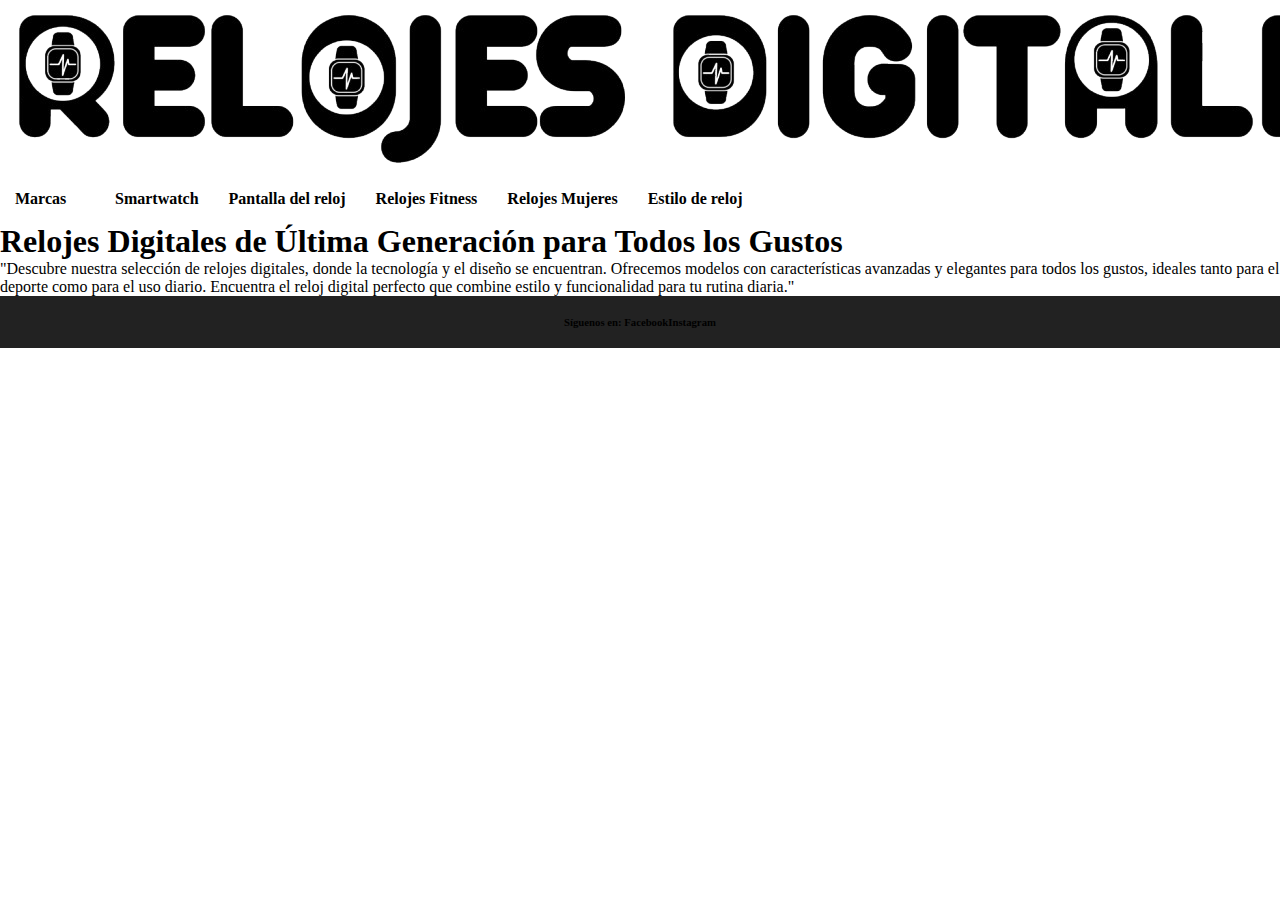
<file: relojes digitales/Relojes Kids.html>
<!DOCTYPE html>
<html lang="en">
<head>
    <meta charset="UTF-8">
    <meta name="viewport" content="width=device-width, initial-scale=1.0">
    <title>Document</title>
    <link rel="stylesheet" href="./css/style.css">
    <link rel="stylesheet" href="https://cdnjs.cloudflare.com/ajax/libs/font-awesome/6.2.1/css/all.min.css">
</head>
<body>
    <div class="contenedor">
        <header>
            <a href="index.html"><img src="./img/RELOJES DIGITALES.png" alt=""></a>
            <nav class="navegacion">
            <ul class="menu">
                <li><a href="marcas.html">Marcas</a>
                    <ul class="submenu">
                        <li><a href="https://amzn.to/4dgVu9H" target="_blank">Rolex</a></li>
                        <li><a href="https://amzn.to/4dlddwI" target="_blank">Casio</a></li>
                        <li><a href="https://amzn.to/3WXPXPO" target="_blank">Invicta</a></li>
                    </ul>
                </li>
                <li><a href="smartwatch.html">Smartwatch</a>
                    <ul class="submenu">
                        <li> <a href="Bluetooth.html">Bluetooth</a></li>
                        <li> <a href="Celular.html">Celular</a></li>
                        <li> <a href="NFC.html">NFC</a></li>
                        <li> <a href="USB.html">USB</a></li>
                        <li> <a href="Wi-Fi.html">Wi-Fi</a></li>
                    </ul>
                </li>
                <li><a href="pantalla de reloj.html">Pantalla del reloj</a></li>
                <li><a href="relojes fitness.html">Relojes Fitness</a></li>
                <li><a href="relojes mujeres.html">Relojes Mujeres</a></li>
                <li><a href="estilos de reloj.html">Estilo de reloj</a></li>
            </ul>
        </nav>
        </header>
        <main>
            <section>
                <h1>Relojes Digitales de Última Generación para Todos los Gustos</h1>
                <p>"Descubre nuestra selección de relojes digitales, donde la tecnología y el diseño se encuentran. Ofrecemos modelos con características avanzadas y elegantes para todos los gustos, ideales tanto para el deporte como para el uso diario. Encuentra el reloj digital perfecto que combine estilo y funcionalidad para tu rutina diaria."</p>
            </section>

        </main>
        <footer>
        <h6 class="footer">Síguenos en: FacebookInstagram</h6>
        </footer>
    </div>
</body>
</html>
</file>
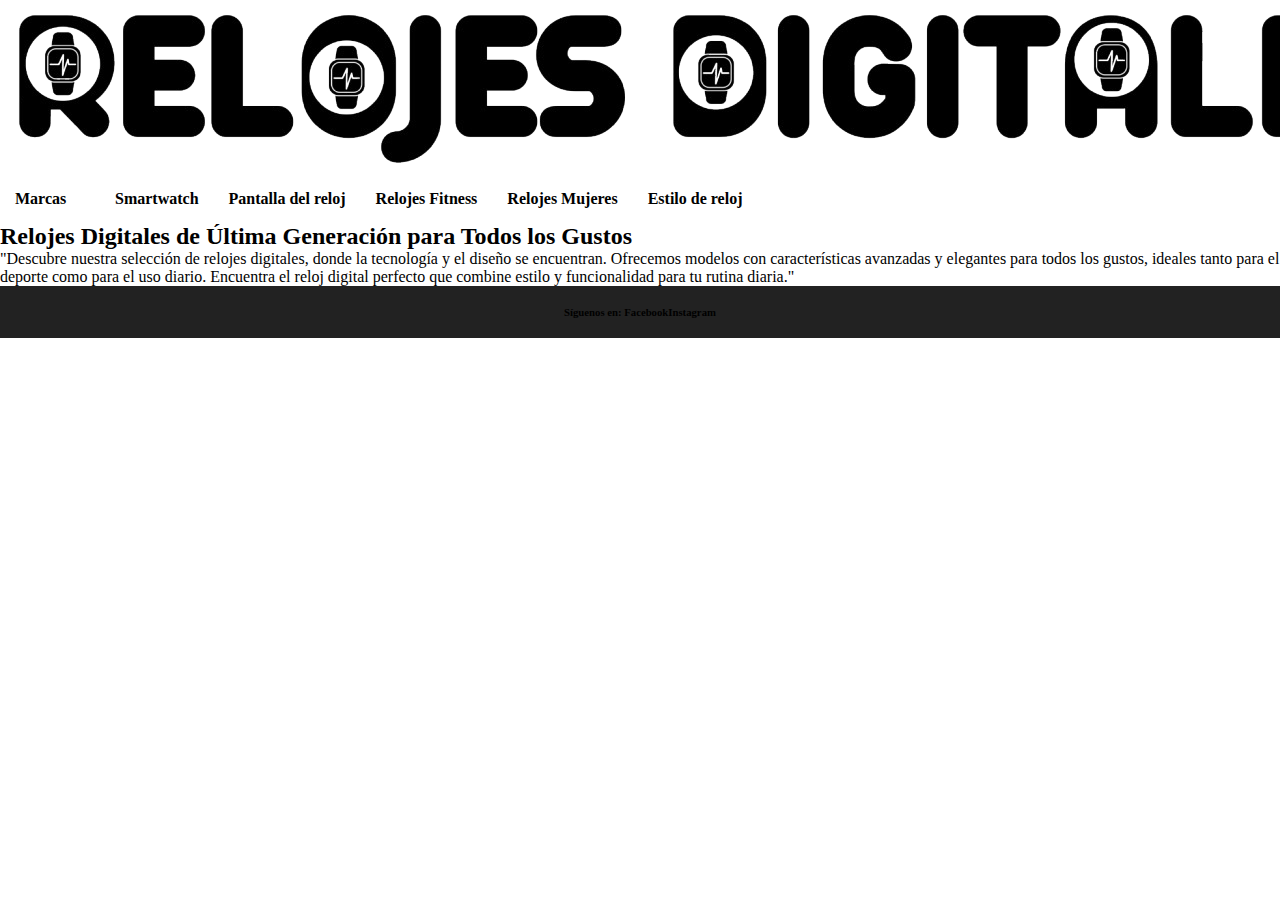
<file: relojes digitales/Smartwatch Amazon Alexa.html>
<!DOCTYPE html>
<html lang="en">
<head>
    <meta charset="UTF-8">
    <meta name="viewport" content="width=device-width, initial-scale=1.0">
    <title>Document</title>
    <link rel="stylesheet" href="./css/style.css">
</head>
<body>
    <div class="contenedor">
        <header>
            <a href="index.html"><img src="./img/RELOJES DIGITALES.png" alt=""></a>
        <nav class="navegacion">
            <ul class="menu">
                <li><a href="marcas.html">Marcas</a>
                    <ul class="submenu">
                        <li><a href="https://amzn.to/4dgVu9H" target="_blank">Rolex</a></li>
                        <li><a href="https://amzn.to/4dlddwI" target="_blank">Casio</a></li>
                        <li><a href="https://amzn.to/3WXPXPO" target="_blank">Invicta</a></li>
                    </ul>
                </li>
                <li><a href="smartwatch.html">Smartwatch</a>
                    <ul class="submenu">
                        <li> <a href="Bluetooth.html">Bluetooth</a></li>
                        <li> <a href="Celular.html">Celular</a></li>
                        <li> <a href="NFC.html">NFC</a></li>
                        <li> <a href="USB.html">USB</a></li>
                        <li> <a href="Wi-Fi.html">Wi-Fi</a></li>
                    </ul>
                </li>
                <li><a href="pantalla de reloj.html">Pantalla del reloj</a></li>
                <li><a href="relojes fitness.html">Relojes Fitness</a></li>
                <li><a href="relojes mujeres.html">Relojes Mujeres</a></li>
                <li><a href="estilos de reloj.html">Estilo de reloj</a></li>
            </ul>
        </nav>
        </header>
        <main>
            <section>
                <h2>Relojes Digitales de Última Generación para Todos los Gustos</h2>
                <p>"Descubre nuestra selección de relojes digitales, donde la tecnología y el diseño se encuentran. Ofrecemos modelos con características avanzadas y elegantes para todos los gustos, ideales tanto para el deporte como para el uso diario. Encuentra el reloj digital perfecto que combine estilo y funcionalidad para tu rutina diaria."</p>
            </section>

        </main>
        <footer>
        <h6 class="footer">Síguenos en: FacebookInstagram</h6>
        </footer>
    </div>
</body>
</html>
</file>
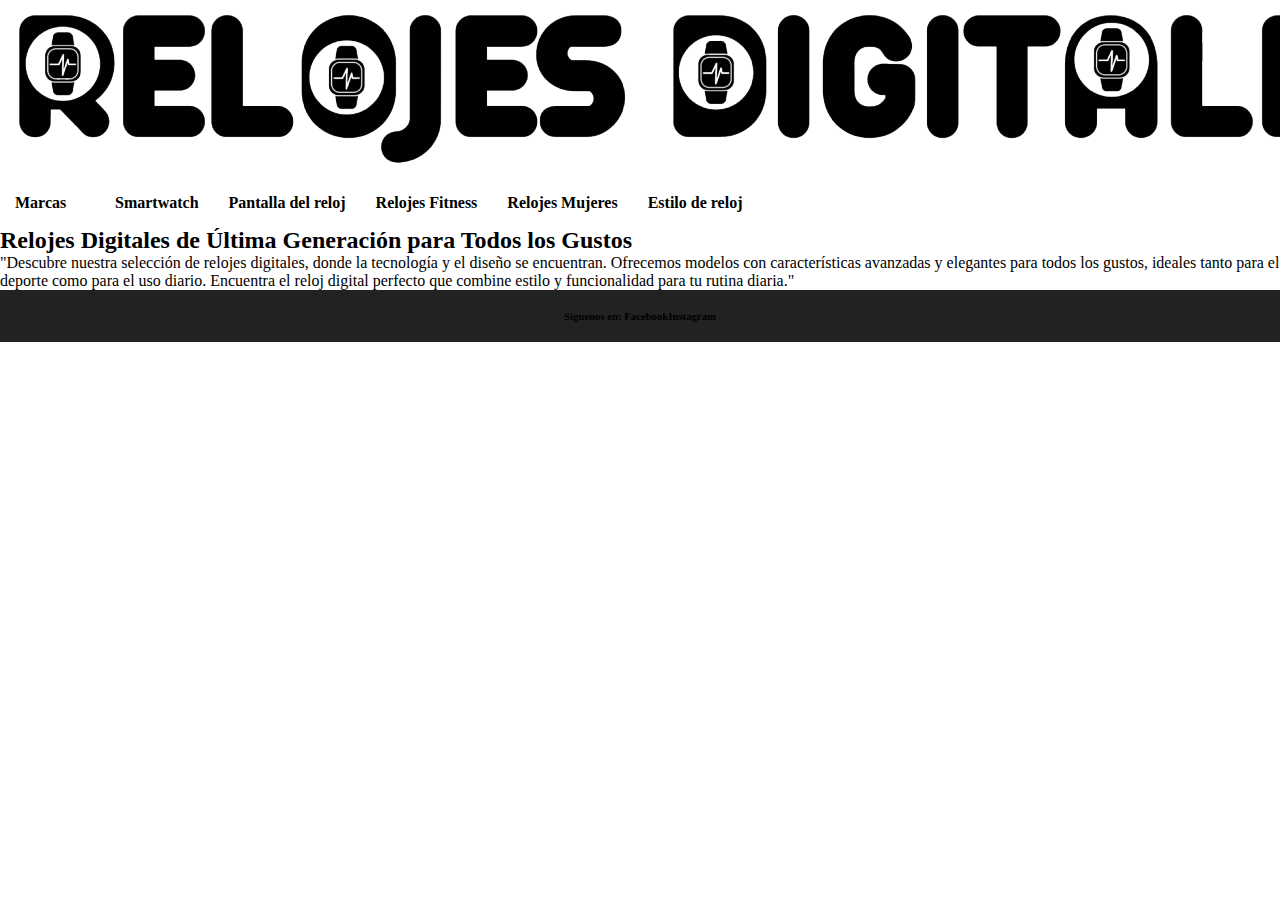
<file: relojes digitales/Smartwatch.html>
<!DOCTYPE html>
<html lang="en">
<head>
    <meta charset="UTF-8">
    <meta name="viewport" content="width=device-width, initial-scale=1.0">
    <title>Smartwatch</title>
    <link rel="stylesheet" href="./css/style.css">
</head>
<body>
    <div class="contenedor">
        <header>
        <h1 class="h1"><a href="index.html">
            <img src="./img/RELOJES DIGITALES.png" alt="">
        </a>
        </h1>
        <nav class="navegacion">
            <ul class="menu">
                <li><a href="marcas.html">Marcas</a>
                    <ul class="submenu">
                        <li><a href="https://amzn.to/4dgVu9H" target="_blank">Rolex</a></li>
                        <li><a href="https://amzn.to/4dlddwI" target="_blank">Casio</a></li>
                        <li><a href="https://amzn.to/3WXPXPO" target="_blank">Invicta</a></li>
                    </ul>
                </li>
                <li><a href="Smartwatch.html">Smartwatch</a>
                    <ul class="submenu">
                        <li> <a href="Bluetooth.html">Bluetooth</a></li>
                        <li> <a href="Celular.html">Celular</a></li>
                        <li> <a href="Smartwatch con NFC.html">Smartwatch con NFC</a></li>
                        <li> <a href="USB.html">USB</a></li>
                        <li> <a href="Wi-Fi.html">Wi-Fi</a></li>
                    </ul>
                </li>
                <li><a href="pantalla de reloj.html">Pantalla del reloj</a></li>
                <li><a href="relojes fitness.html">Relojes Fitness</a></li>
                <li><a href="relojes mujeres.html">Relojes Mujeres</a></li>
                <li><a href="estilos de reloj.html">Estilo de reloj</a></li>
            </ul>
        </nav>
        </header>
        <main>
            <section>
                <h2>Relojes Digitales de Última Generación para Todos los Gustos</h2>
                <p>"Descubre nuestra selección de relojes digitales, donde la tecnología y el diseño se encuentran. Ofrecemos modelos con características avanzadas y elegantes para todos los gustos, ideales tanto para el deporte como para el uso diario. Encuentra el reloj digital perfecto que combine estilo y funcionalidad para tu rutina diaria."</p>
            </section>

        </main>
        <footer>
        <h6 class="footer">Síguenos en: FacebookInstagram</h6>
        </footer>
    </div>
</body>
</html>
</file>
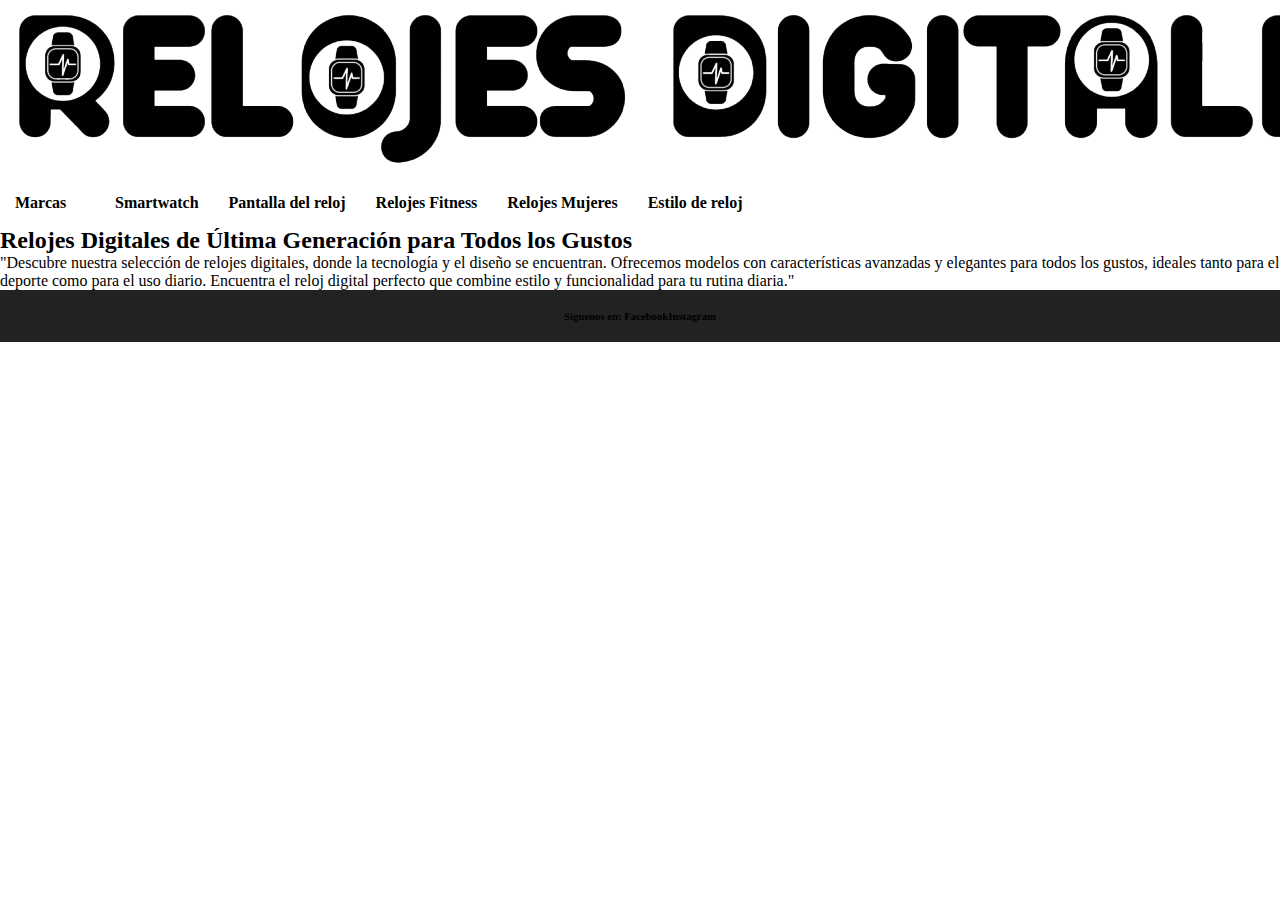
<file: relojes digitales/USB.html>
<!DOCTYPE html>
<html lang="en">
<head>
    <meta charset="UTF-8">
    <meta name="viewport" content="width=device-width, initial-scale=1.0">
    <title>Document</title>
    <link rel="stylesheet" href="./css/style.css">
</head>
<body>
    <div class="contenedor">
        <header>
        <h1 class="h1"><a href="index.html">
            <img src="./img/RELOJES DIGITALES.png" alt="">
        </a>
        </h1>
        <nav class="navegacion">
            <ul class="menu">
                <li><a href="marcas.html">Marcas</a>
                    <ul class="submenu">
                        <li><a href="https://amzn.to/4dgVu9H" target="_blank">Rolex</a></li>
                        <li><a href="https://amzn.to/4dlddwI" target="_blank">Casio</a></li>
                        <li><a href="https://amzn.to/3WXPXPO" target="_blank">Invicta</a></li>
                    </ul>
                </li>
                <li><a href="smartwatch.html">Smartwatch</a>
                    <ul class="submenu">
                        <li> <a href="Bluetooth.html">Bluetooth</a></li>
                        <li> <a href="Celular.html">Celular</a></li>
                        <li> <a href="NFC.html">NFC</a></li>
                        <li> <a href="USB.html">USB</a></li>
                        <li> <a href="Wi-Fi.html">Wi-Fi</a></li>
                    </ul>
                </li>
                <li><a href="pantalla de reloj.html">Pantalla del reloj</a></li>
                <li><a href="relojes fitness.html">Relojes Fitness</a></li>
                <li><a href="relojes mujeres.html">Relojes Mujeres</a></li>
                <li><a href="estilos de reloj.html">Estilo de reloj</a></li>
            </ul>
        </nav>
        </header>
        <main>
            <section>
                <h2>Relojes Digitales de Última Generación para Todos los Gustos</h2>
                <p>"Descubre nuestra selección de relojes digitales, donde la tecnología y el diseño se encuentran. Ofrecemos modelos con características avanzadas y elegantes para todos los gustos, ideales tanto para el deporte como para el uso diario. Encuentra el reloj digital perfecto que combine estilo y funcionalidad para tu rutina diaria."</p>
            </section>

        </main>
        <footer>
        <h6 class="footer">Síguenos en: FacebookInstagram</h6>
        </footer>
    </div>
</body>
</html>
</file>
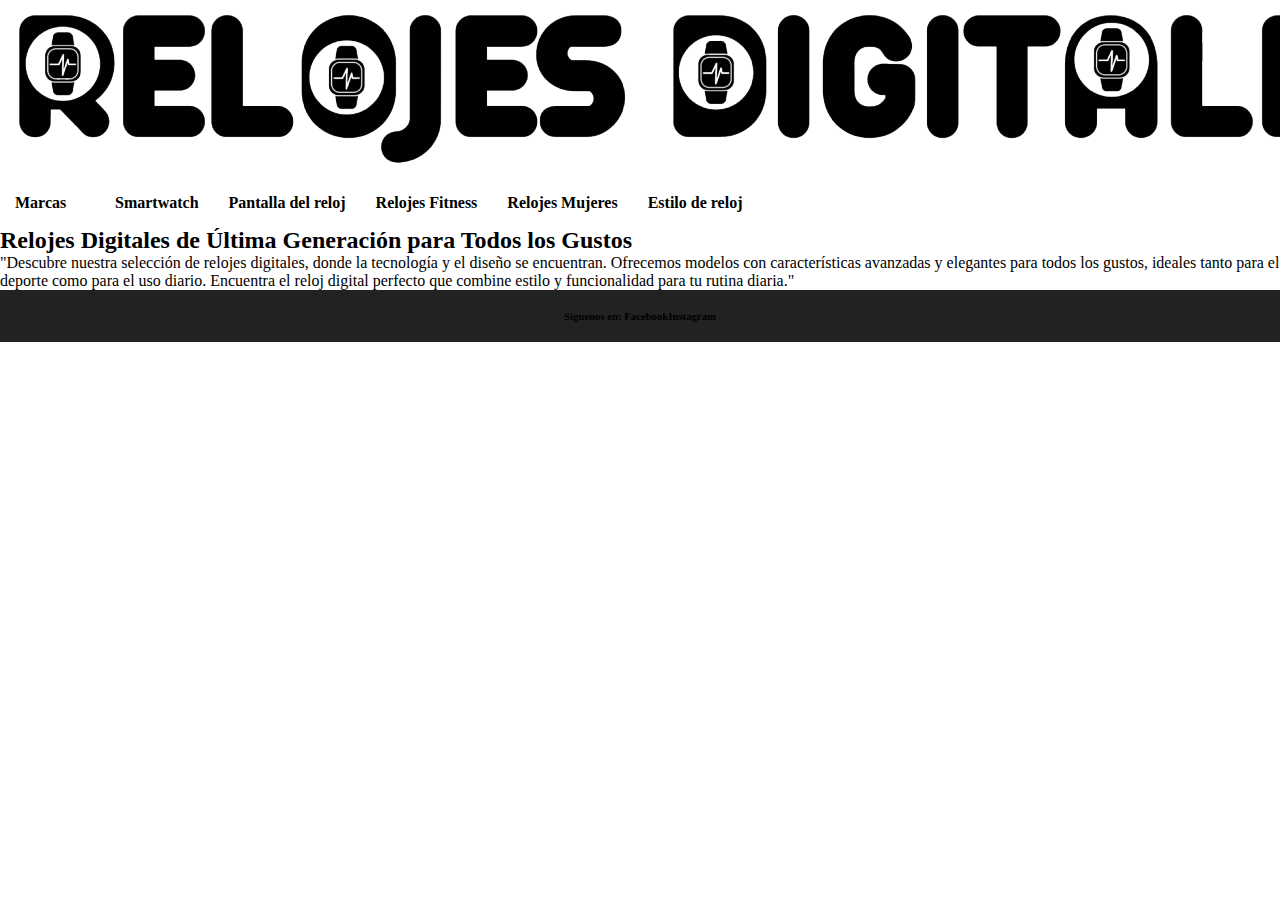
<file: relojes digitales/Wi-Fi.html>
<!DOCTYPE html>
<html lang="en">
<head>
    <meta charset="UTF-8">
    <meta name="viewport" content="width=device-width, initial-scale=1.0">
    <title>Document</title>
    <link rel="stylesheet" href="./css/style.css">
</head>
<body>
    <div class="contenedor">
        <header>
        <h1 class="h1"><a href="index.html">
            <img src="./img/RELOJES DIGITALES.png" alt="">
        </a>
        </h1>
        <nav class="navegacion">
            <ul class="menu">
                <li><a href="marcas.html">Marcas</a>
                    <ul class="submenu">
                        <li><a href="https://amzn.to/4dgVu9H" target="_blank">Rolex</a></li>
                        <li><a href="https://amzn.to/4dlddwI" target="_blank">Casio</a></li>
                        <li><a href="https://amzn.to/3WXPXPO" target="_blank">Invicta</a></li>
                    </ul>
                </li>
                <li><a href="smartwatch.html">Smartwatch</a>
                    <ul class="submenu">
                        <li> <a href="Bluetooth.html">Bluetooth</a></li>
                        <li> <a href="Celular.html">Celular</a></li>
                        <li> <a href="NFC.html">NFC</a></li>
                        <li> <a href="USB.html">USB</a></li>
                        <li> <a href="Wi-Fi.html">Wi-Fi</a></li>
                    </ul>
                </li>
                <li><a href="pantalla de reloj.html">Pantalla del reloj</a></li>
                <li><a href="relojes fitness.html">Relojes Fitness</a></li>
                <li><a href="relojes mujeres.html">Relojes Mujeres</a></li>
                <li><a href="estilos de reloj.html">Estilo de reloj</a></li>
            </ul>
        </nav>
        </header>
        <main>
            <section>
                <h2>Relojes Digitales de Última Generación para Todos los Gustos</h2>
                <p>"Descubre nuestra selección de relojes digitales, donde la tecnología y el diseño se encuentran. Ofrecemos modelos con características avanzadas y elegantes para todos los gustos, ideales tanto para el deporte como para el uso diario. Encuentra el reloj digital perfecto que combine estilo y funcionalidad para tu rutina diaria."</p>
            </section>

        </main>
        <footer>
        <h6 class="footer">Síguenos en: FacebookInstagram</h6>
        </footer>
    </div> 
</body>
</html>
</file>
<file: relojes digitales/css/style.css>
*{
    margin: 0;
    padding: 0;
    box-sizing: border-box;
}
.main-content {
    margin: 0 auto; /* Centro el contenedor principal */
    padding: 20px;
    width: 100%;
    max-width: 1200px;
    text-align: center; /* Centra el contenido del texto */
}
.description{
    margin: 10px auto;
    padding: 10px;
    font-size: 20px;
    font-family: sans-serif;
    color: rgb(58, 53, 53);
    text-align: left;
    line-height: 1.5;
    max-width: 950px;
}
.intro{
    margin-bottom: 20px;
}
.subheading{
    display: flex;
    justify-content: center;
    align-items: center;
    flex-wrap: wrap;
    font-size: 28px;
    font-family: sans-serif;
    margin:auto;
    padding: 10px;
}
.subheading-description {
    margin: 10px auto;
    padding: 10px;
    font-size: 18px;
    font-family: sans-serif;
    color: rgb(58, 53, 53);
    text-align: left;
    line-height: 1.5;
    max-width: 950px;
}
.title{
    display: flex;
    justify-content: center;
    flex-direction: column;
    align-items: center;
    flex-wrap: wrap;
    font-size: 44px;
    font-family: 'Franklin Gothic Medium', 'Arial Narrow', Arial, sans-serif;
    font-weight: bold;
    margin:0;
    padding: 10px;
    text-align: center;
}
.main-content.page-container{
    padding: 20px;
    width: 100%;
    max-width: 1200px;
    margin-top: 200px;
}
/* Estilo del párrafo dentro del <h1> */
.title p {
    font-size: 16px;
    margin: 0;
    padding: 5px 0;
    text-align: center;
}
.header{
    display: flex;
    flex-direction: column;
    align-items: center;
    padding: 20px 0;
    background-color: white;
    position: fixed;
    top: 0;
    left: 0;
    z-index: 1000;
    width: 100%;
    box-sizing: border-box; /* Incluye el padding y el borde en el cálculo del ancho total */
}
.header a img {
    max-width: 100%;
    height: auto;
    margin-bottom: 5px;
}
@media (min-width: 992px){
.header{
    padding: 0;
    display: flex;
    flex-wrap: wrap;
    justify-content: space-around;
    }
}
.navigation{
        width: 100%;
        max-width: 1200px;
        margin: 0;
        display: flex;
        justify-content: center;
        flex-direction: column;
        align-items: center;
        background-color: white;
        z-index: 1000;
        border: 1px solid rgb(155, 130, 130);
}
.navigation ul{
        list-style: none;
}
.menu {
    list-style: none;
    padding: 0;
    margin: 0;
    display: flex;
    flex-direction: row;
}
.menu > li{
    position: relative;
    display: inline-block;
    min-width: 100px;
    align-items: center;
}
.menu > li > a{
    display: block;
    padding: 15px;
    color: black;
    text-decoration: none;
    font-weight: bold;
    transition: background-color 0.1s, color 0.1s;
    
}

.menu li a:hover{
    background-color: silver;
    color: black;
    
}
.submenu{
    display: none;
    list-style: none;
    position: absolute; 
    background-color: white;
    border: 1px solid rgb(70, 67, 67);
    top: 100%;
    left: 0;
    width: 100%; /* Asegura que el submenú se alinee con el menú */
    z-index: 10; /* Asegura que el submenú se muestre sobre otros elementos */
    padding: 0;
    margin: 0;
}
.submenu li a{
    display: block;
    padding: 10px;
    color: black;
    font-weight: bold;
    text-decoration: none;
}
.menu li:hover .submenu{
    display: block;
    border: solid rgb(70, 67, 67) 1px;
    align-items: center;
    padding: 0;
}
.menu-icon {
    display: none; /* Oculto por defecto en pantallas grandes */
    font-size: 24px;
    background: none;
    border: none;
    cursor: pointer;
    padding: 10px;
    margin: 10px;
}

/* Ocultar el checkbox por defecto */
.menu-toggle {
    display: none;
}
/* Menú */
.nav {
    display: flex;
}
.gallery{
    display: flex;
    flex-wrap: wrap;
    gap: 20px;
    justify-content: center;
    align-items: center;
}
.gallery-item{
    display: flex;
    justify-content: center;
    align-items: center; /* Alinea el contenido verticalmente */
    flex-direction: row; /* Dirección de los elementos en fila */
    max-width: 270px;
    text-align: center;
    margin-bottom: 20px;
    box-sizing: border-box;
    overflow: hidden;
    background-color: #fff;
}
.gallery-item img{
    max-width: 150%; /* Asegura que la imagen no exceda el contenedor */
    height: auto; /* Mantén la proporción de la imagen */
    margin: auto; /* Centra la imagen horizontalmente */
    display: inline-block; /* Asegura que la imagen se comporte como un elemento en línea */
    transition: transform 0.3s; /* Mantén la transición para el hover */
    text-align: center; /* Centra el contenido del contenedor */
    justify-content: center;
}
.gallery-item img:hover{
    transform: scale(1.05);
}
.gallery-item p{
    margin-top: 10px;
    font-size: 14px;
}


.tarjeta {
    overflow: hidden;
    box-shadow: 0 4px 8px rgba(0, 0, 0, 0.1);
    transition: transform 0.3s ease;
    display: flex;
    flex-direction: column;
    height: 100%;
    position: center;
    align-items: center;
    text-align: center;
}
.tarjeta img {
    width: 120%;
    height: auto;
    display: block;
    object-fit: cover; /* Mantiene el aspecto de la imagen sin estirarla */
    justify-content: center;
    align-items: center;
}
.tarjeta-content {
    padding: 15px; /* Menos espacio arriba y abajo */
    display: flex;
    flex-direction: column;
    justify-content: center; /* Espacio distribuido entre el contenido */
    align-items: center; /* Alinea verticalmente al inicio */
}
.tarjeta-titulo{
    font-size: 18px; /* Tamaño de la fuente del título */
    margin: 0 0 1px; /* Márgenes para separar el título del resto del contenido */
    color: black; 
    justify-content: center;
    align-items: center;
    text-decoration: none;
}
.tarjeta-titulo a {
    text-decoration: none; /* Elimina el subrayado del enlace */
    color: inherit; /* Hereda el color del texto del título */
    justify-content: center;
    align-items: center;
    transition: color 0.3s, text-decoration 0.3s; /* Añade una transición suave para los cambios de estilo */
}
.tarjeta-descripcion {
    font-size: 14px; /* Tamaño de la fuente de la descripción */
    color: #666; /* Color del texto de la descripción */
    line-height: 1.5; /* Espaciado entre líneas para mejor legibilidad */
    margin: 0;
    padding: 0;
    justify-content: center;
    align-items: center;
}
.tarjeta:hover {
    transform: scale(1.03);
}
/* Efectos al pasar el cursor sobre el enlace */
.tarjeta-titulo a:hover,
.tarjeta-titulo a:focus {
    text-decoration: underline; /* Subraya el enlace al pasar el cursor */
    color: #0056b3; /* Cambia el color del enlace al pasar el cursor (ajusta el color según tus necesidades) */
}

.card {
    overflow: hidden;
    box-shadow: 0 4px 8px rgba(0, 0, 0, 0.1);
    transition: transform 0.3s ease;
    display: flex;
    flex-direction: column;
    height: 100%;
    position: relative;
}
.card:hover {
    transform: scale(1.03);
}
.card img {
    width: 100%;
    height: auto;
    display: block;
    object-fit: cover; /* Mantiene el aspecto de la imagen sin estirarla */
}
.card-content {
    padding: 5px 10px; /* Menos espacio arriba y abajo */
    display: flex;
    justify-content: space-between; /* Espacio distribuido entre el contenido */
    align-items: flex-start; /* Alinea verticalmente al inicio */
    border-top: 2px solid #000; /* Línea negra debajo de la imagen */
    margin-top: 5px; /* Añade espacio entre la imagen y la línea */
}
.item-description{
    margin: 0;
    font-size: 18px;
    font-weight: bold;
    color: #333;
    display: -webkit-box; /* Necesario para el line-clamp */
    line-clamp: 3;
    -webkit-line-clamp: 3; /* Muestra un máximo de 3 líneas */
    -webkit-box-orient: vertical; /* Necesario para el line-clamp */
    overflow: hidden; /* Oculta el desbordamiento */
    text-overflow: ellipsis; /* Muestra puntos suspensivos si el texto es demasiado largo */
    text-align: left;
    flex: 1; /* Permite que la descripción ocupe el espacio restante */
    padding-top: 5px; /* Menos espacio entre la descripción y la línea */
    text-decoration: underline; /* Subraya el texto */
}
.price {
    font-size: 20px;
    font-weight: bold;
    color: white; /* Texto blanco */
    background-color: black; /* Fondo negro */
    padding: 10px 20px;
    text-align: center;
}
.sale-badge {
    position: absolute;
    top: 10px; /* Ajusta según tu diseño */
    right: 1px; /* Ajusta según tu diseño */
    background-color: rgba(25, 109, 25, 0.822);
    color: white;
    padding: 5px 10px;
    font-size: 14px;
    border: 5px;
}
@media (max-width: 768px) {
    .gallery-item {
        flex: 1 1 100%; /* Asegura que cada elemento de la galería ocupe toda la fila en pantallas pequeñas */
        min-width: auto;
    }
}
.footer{
    background-color: #222;
    padding: 20px;
    text-align: center;
}
.footer-content {
    display: flex;
    justify-content: center;
    align-items: center;
    gap: 20px;
}
.footer-text {
    margin: 10px 0;
    font-size: 14px;
    color: silver;
}
.social-icons a {
    display: inline-block; /* Asegura que los iconos se alineen en una línea */
}
.social-icons img {
    width: 30px; /* Ajusta el tamaño según sea necesario */
    height: 30px; /* Ajusta el tamaño según sea necesario */
    transition: transform 0.3s;
}
.social-icons img:hover {
    transform: scale(1.2); /* Aumenta el tamaño al pasar el ratón */
}

.chevron-icon {
    width: 10px; /* Ajusta el tamaño de la imagen del chevron */
    height: auto;
    color: black;
    margin-left: 5px; /* Espacio entre el texto y la imagen */
    vertical-align: middle; /* Alinea verticalmente la imagen con el texto */
    transition: transform 0.1s ease; /* Añade una transición suave para la rotación */
}
.menu > li:hover > a .chevron-icon {
    /* transform: rotate(180deg);  */
    /* Rota la imagen cuando se activa el menú */

    transform: rotate(180deg); /* Rota el chevron 180 grados */
}








/* Estilos para impresión */
@media print {
    .header {
        position: static; /* Cambia a estático para evitar problemas con fixed */
    }
    .main-content.page-container {
        margin: 0; /* Elimina márgenes en el contenedor principal */
    }
    .menu {
        display: flex; /* Usa flexbox para alinear el menú horizontalmente */
        flex-direction: row; /* Alinea los elementos del menú en una fila */
        list-style: none; /* Elimina las viñetas */
        padding: 0; /* Elimina el padding */
        margin: 0; /* Elimina el margen */
    }
    .menu > li {
        margin: 4 4px; /* Ajusta el margen entre los elementos del menú */
        display: inline-block; /* Asegúrate de que los elementos se muestren en línea */
    }
    .menu > li > a {
        font-size: 14px; /* Ajusta el tamaño del texto */
        padding: 4px 11px; /* Ajusta el padding */
    }
    .submenu {
        display: none;
    }
    .menu-icon {
        display: none; /* Oculta el ícono del menú si no es necesario en impresión */
    }
    .chevron-icon {
        display: none; /* Oculta el chevron en impresión si no es necesario */
    }
}







@media (pointer: coarse) {
    .menu-icon {
        display: block;
        cursor: pointer;
        position: fixed;
        bottom: 20px;
        right: 20px;
        z-index: 1010;
        padding: 10px;
        border-radius: 50%;
        background-color: transparent;
    }
    .navigation {
        display: none;
        position: fixed;
        top: 15%;
        left: 50%;
        transform: translate(-50%, 0);
        width: 80%;
        max-height: 60vh;
        overflow-y: auto;
        background-color: #fff;
        z-index: 1000;
        border-radius: 10px;
        box-shadow: 0px 4px 6px rgba(0, 0, 0, 0.1);
        transition: transform 0.3s ease;
        transform: translateY(-100%); /* Inicialmente fuera de la vista */
    }
    .menu-toggle:checked + .menu-icon + .navigation {
        display: block;
        transform: translateY(0); /* Mueve el menú a la vista */
    }
    .menu {
        list-style-type: none;
        padding: 0;
        margin: 0;
        display: flex;
        flex-direction: column;
    }
    .menu > li {
        border-bottom: 1px solid #ddd;
        text-align: left;
        padding: 10px 15px;
        position: relative; /* Necesario para el submenú */
    }
    .menu > li > a {
        display: flex;
        position: relative;
        justify-content: space-between;
        align-items: center;
        width: 100%;
        text-decoration: none;
        color: #333;
        padding: 10px 0;
    }
    .submenu {
        display: none;
        padding-left: 20px;
        list-style-type: none;
        padding: 0;
        margin: 0;
        position: relative;
        z-index: 1000;
    }
    .chevron-icon {
        width: 10px;
        height: auto;
        margin-left: 5px;
        vertical-align: middle;
        transition: transform 0.1s ease;
    }
/* Mostrar el submenú cuando el menú está activo */
    .menu > li.active .submenu {
        display: block;
        padding-left: 20px;
        list-style-type: none;
        padding: 0;
        margin: 0;
        position: relative;
        z-index: 1000;
}
/* Girar el chevron cuando el submenú está visible */
.menu > li.active .chevron-icon {
    transform: rotate(180deg); /* Rota el chevron 180 grados */
}
.menu > li > a .chevron-icon {
    cursor: pointer; /* Cambia el cursor para indicar que es clicable */
}
}


#clock {
    font-size: 2em;
    font-family: 'Arial', sans-serif;
    margin: -6px;
    color: #333;
}
</file>
